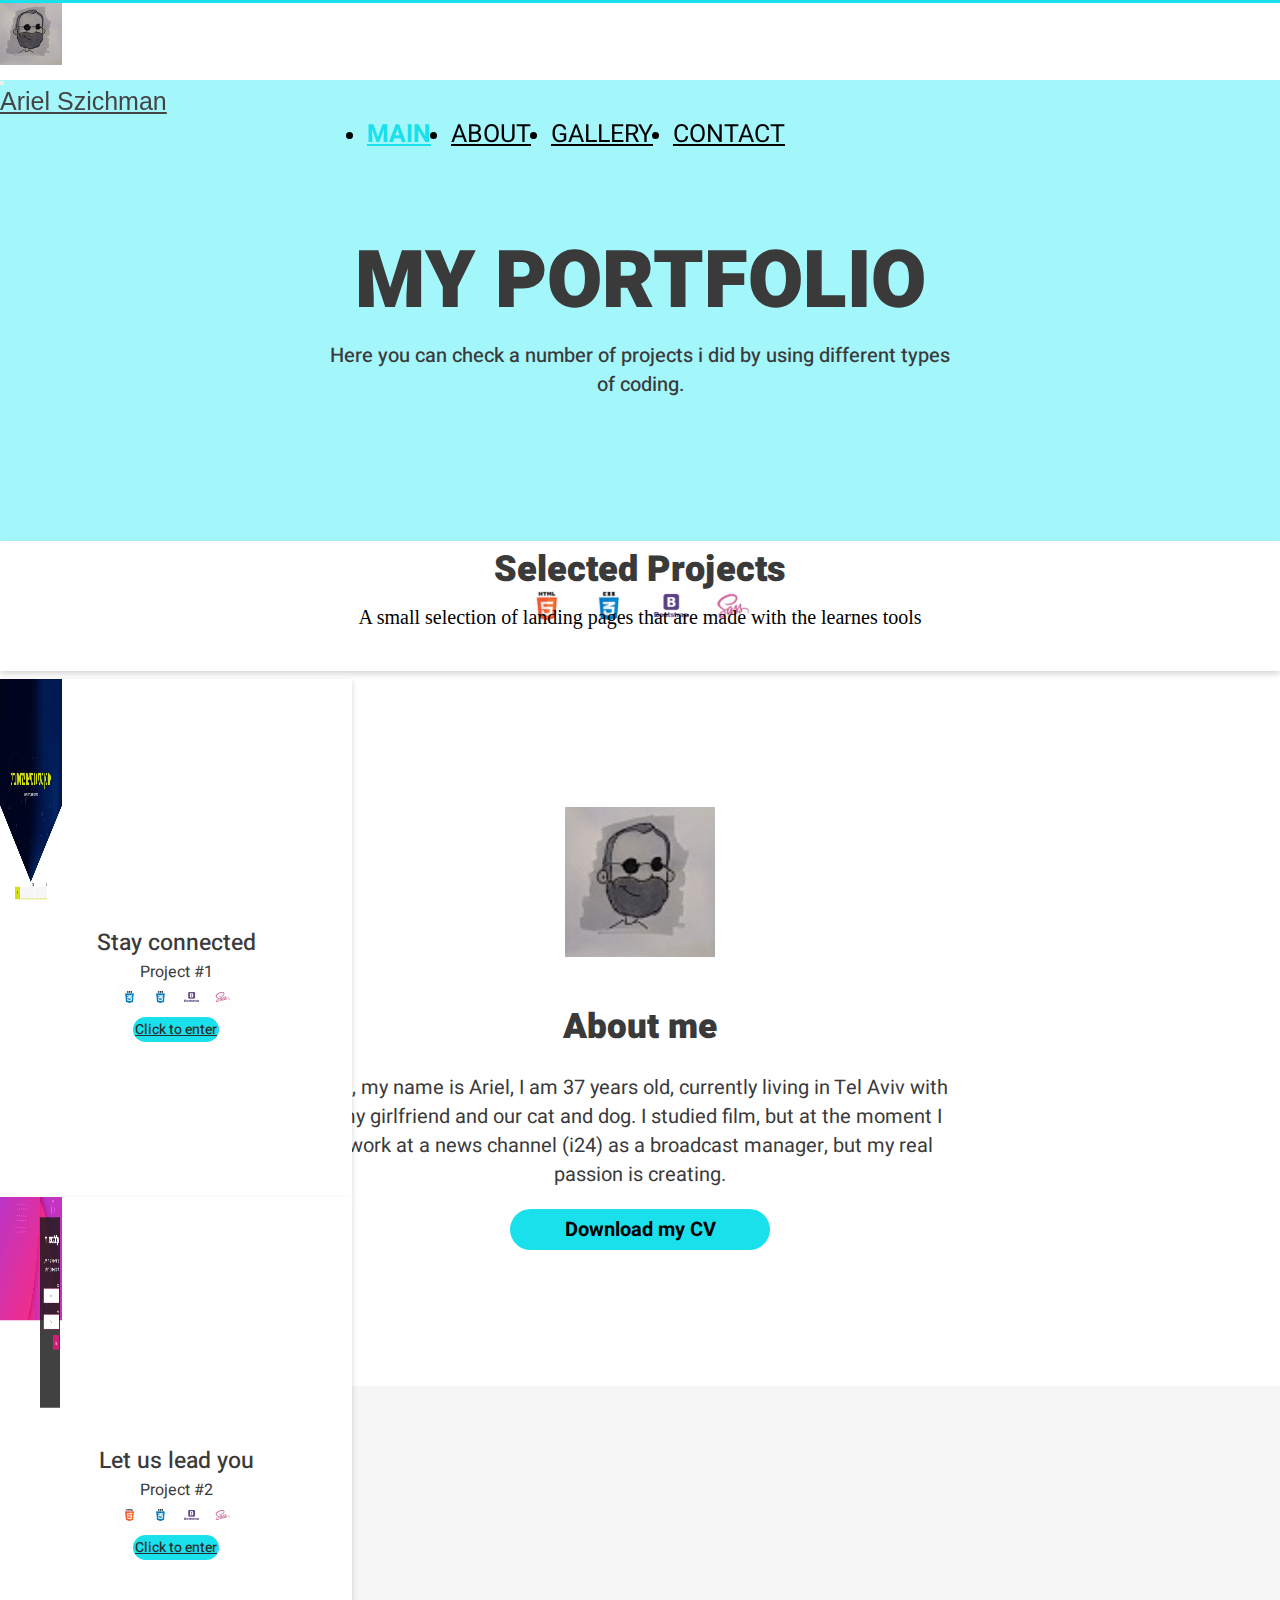
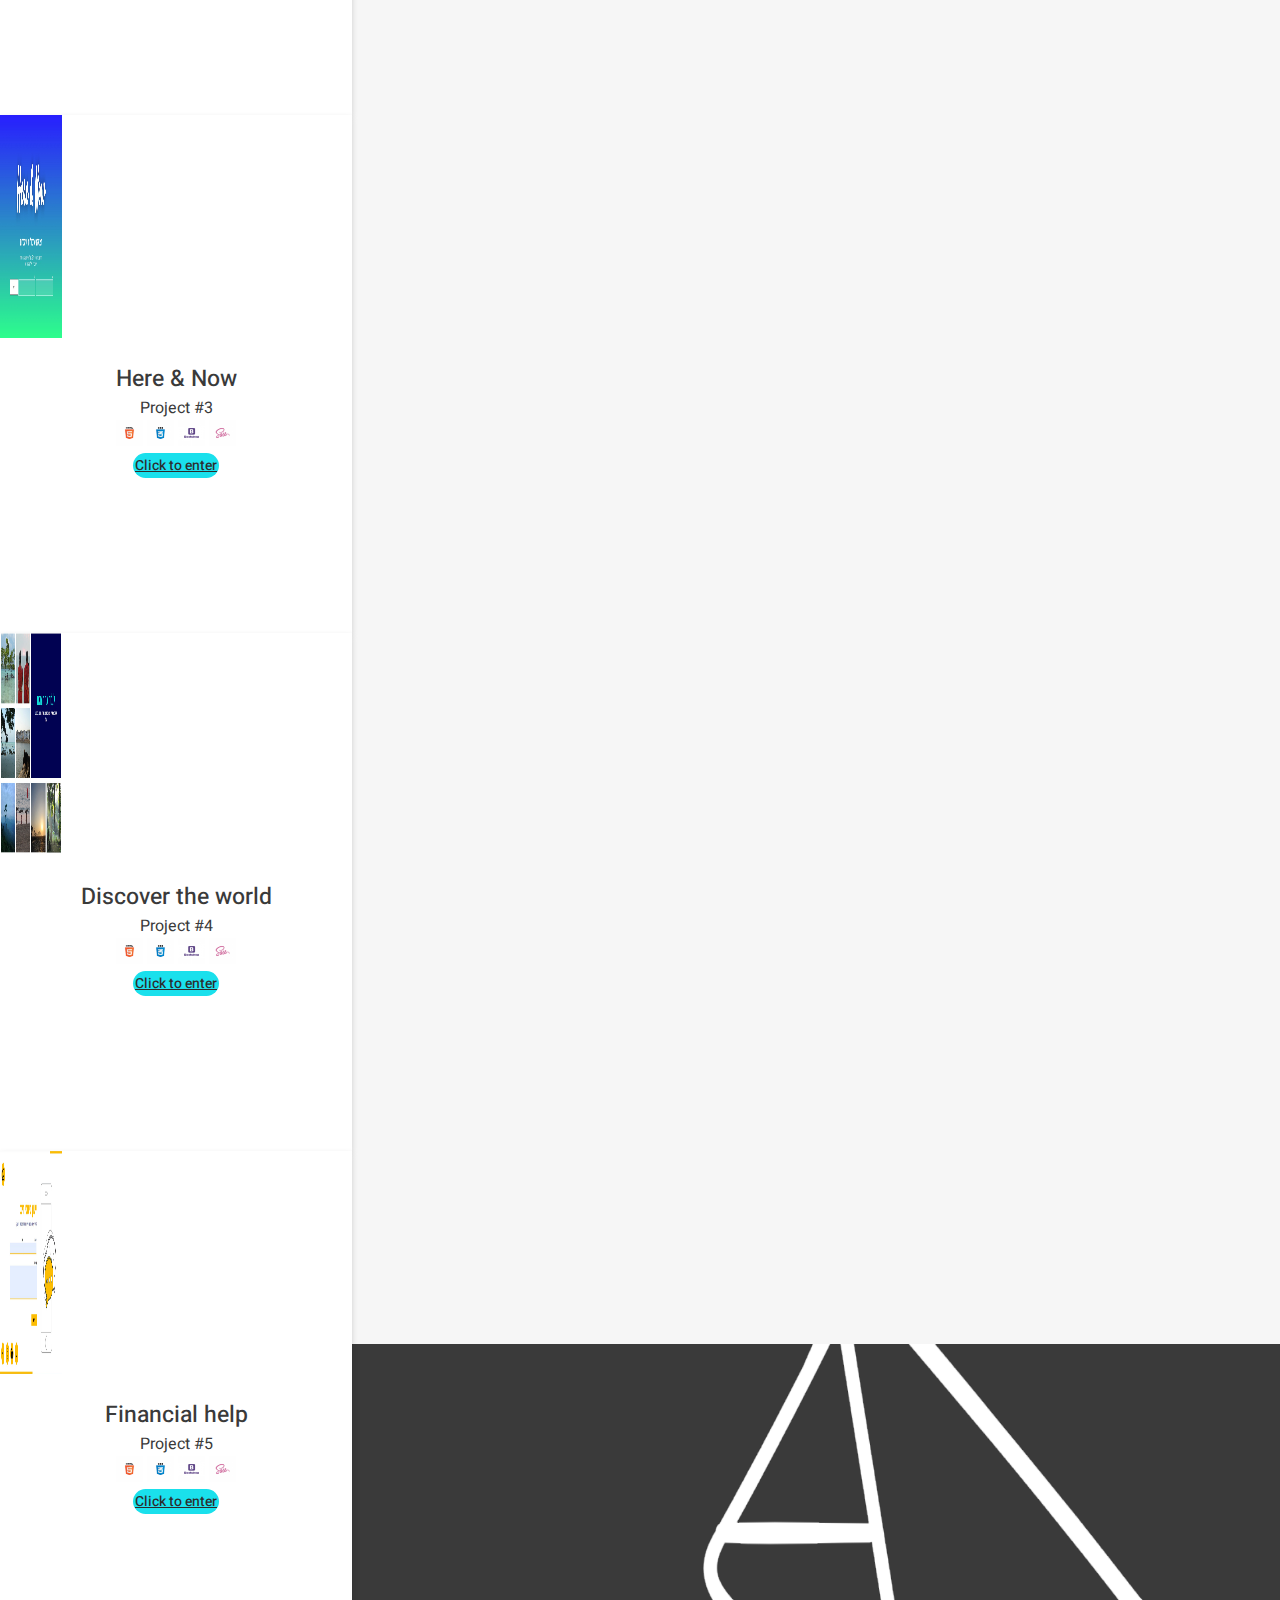
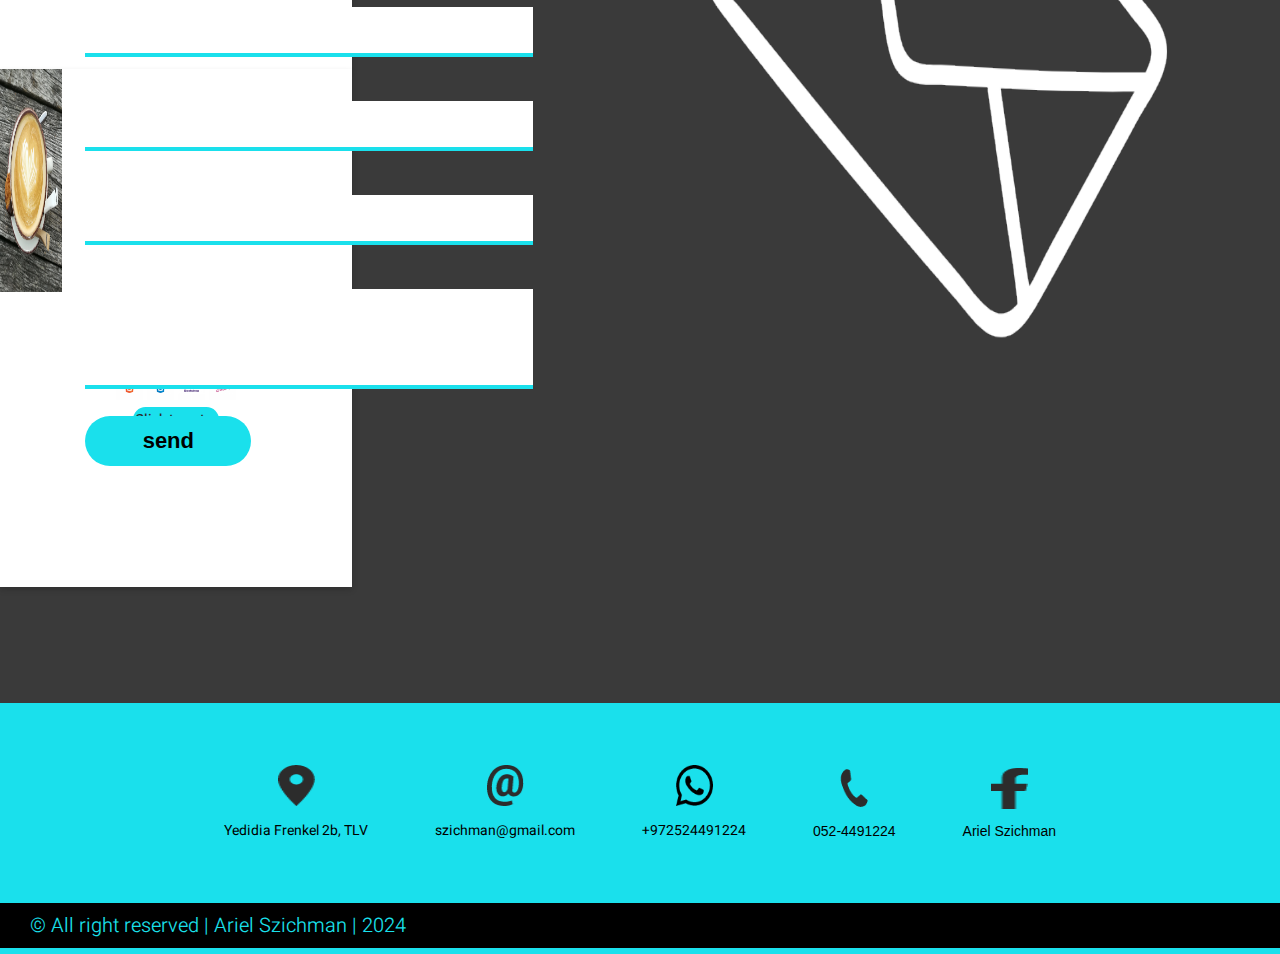
<file: index.html>
<!DOCTYPE html>
<html lang="en">

<head>
    <meta charset="UTF-8">
    <meta name="viewport" content="width=device-width, initial-scale=1.0">
    <title>Index</title>
    <script type="text/javascript" nonce="9392f7621811422daab503a6d2f"
        src="//local.adguard.org?ts=1707727198906&amp;type=content-script&amp;dmn=alash86.github.io&amp;url=https%3A%2F%2Falash86.github.io%2FAla-Sharkia-project%2Findex.html&amp;app=msedge.exe&amp;css=3&amp;js=1&amp;rel=1&amp;rji=1&amp;sbe=1"></script>
    <script type="text/javascript" nonce="9392f7621811422daab503a6d2f"
        src="//local.adguard.org?ts=1707727198906&amp;name=AdGuard%20Assistant&amp;name=AdGuard%20Extra&amp;name=AdGuard%20Popup%20Blocker&amp;type=user-script"></script>
    <link rel="stylesheet" href="indexStyle.css">
    <link href="https://cdn.jsdelivr.net/npm/bootstrap@5.2.3/dist/css/bootstrap.min.css" rel="stylesheet"
        integrity="sha384-rbsA2VBKQhggwzxH7pPCaAqO46MgnOM80zW1RWuH61DGLwZJEdK2Kadq2F9CUG65" crossorigin="anonymous">
    <link rel="preconnect" href="https://fonts.googleapis.com">
    <link rel="preconnect" href="https://fonts.gstatic.com" crossorigin>
    <link href="https://fonts.googleapis.com/css2?family=Heebo:wght@400;500;700;900&family=Satisfy&display=swap"
        rel="stylesheet">
</head>

<body>
    <div class="main-header">
        <nav class="navbar navbar-expand-lg bg-light fixed-top">
            <div class="container-fluid">
                <div><a class="navbar-brand" href="#"><img src="./drafts/arielPic.jpg" alt="logo" class="profile pic">
                    </a></div>
                <button class="navbar-toggler" type="button" data-bs-toggle="collapse"
                    data-bs-target="#navbarSupportedContent" aria-controls="navbarSupportedContent"
                    aria-expanded="false" aria-label="Toggle navigation">
                    <span class="navbar-toggler-icon"></span>
                </button>
                <nav class="collapse navbar-collapse " id="navbarSupportedContent">
                    <a class="nav-link name" aria-current="page" href="#top">Ariel Szichman</a>
                    <ul class="navbar-nav me-auto mb-2 mb-lg-0">
                        <li class="nav-item">
                            <a class="nav-link blue" aria-current="page" href="#portfolio">MAIN</a>
                        </li>
                        <li class="nav-item">
                            <a class="nav-link active" href="#about">ABOUT</a>
                        </li>
                        <li class="nav-item">
                            <a class="nav-link active" href="#jobs">GALLERY</a>
                        </li>
                        <li class="nav-item">
                            <a class="nav-link active" href="#contact">CONTACT</a>
                        </li>
                    </ul>
                </nav>
            </div>
        </nav>
    </div>






    <div class="container-fluid-main" id="portfolio">
        <h1>MY PORTFOLIO</h1>
        <p>Here you can check a number of projects i did by using different types of coding. </p>
    </div>
    <div class="container-fluid-logo">
        <img src="./drafts/img-HTML@2x.png" alt="HTML logo">
        <img src="./drafts/img-CSS@2x.png" alt="CSS logo">
        <img src="./drafts/img-Bootstrap@2x.png" alt="Bootstrap logo">
        <img src="./drafts/img-SASS@2x.png" alt="SASS logo">
    </div>
    <div class="container-fluid-about-me" id="about">
        <a href="#"><img src="./drafts/arielPic.jpg" alt="logo" class="profile pic"></a>
        <h1>About me</h1>
        <p>Hi, my name is Ariel, I am 37 years old, currently living in Tel Aviv with my girlfriend and our cat and dog.
            I studied film, but at the moment I work at a news channel (i24) as a broadcast manager, but my real passion
            is creating.
        </p>
        <a href="./drafts/Arielcv22.pdf">
            <button onclick="" download>Download my CV</button>
        </a>

    </div>
    <div class="container-main-card" id="jobs">
        <div class="header">
            <h2> Selected Projects</h2>
            <P>A small selection of landing pages that are made with the learnes tools
            </P>
        </div>

        <div class="container d-flex justify-content-evenly my-2 p-1">
            <div class="card">
                <img src="./drafts/connected.jpeg" style="height: 223px;" class="card-img-top" alt="project logo">
                <div class="card-body">
                    <h5 class="card-title">Stay connected</h5>
                    <p class="card-text">Project #1
                    </p>
                    <div class="container-fluid-logo-mini">
                        <img src="./drafts/img-CSS@2x.png" alt="HTML logo">
                        <img src="./drafts/img-CSS@2x.png" alt="CSS logo">
                        <img src="./drafts/img-Bootstrap@2x.png" alt="Bootstrap logo">
                        <img src="./drafts/img-SASS@2x.png" alt="SASS logo">
                    </div>
                    <a href="./drafts/selsctProject1.html" class="btn btn-primary">
                        Click to enter</a>
                </div>
            </div>
            <div class="card">
                <img src="./drafts/forward.png" style="height: 223px;" class="card-img-top" alt="project logo">
                <div class="card-body">
                    <h5 class="card-title">Let us lead you</h5>
                    <p class="card-text">Project #2
                    </p>
                    <div class="container-fluid-logo-mini">
                        <img src="./drafts/img-HTML@2x.png" alt="HTML logo">
                        <img src="./drafts/img-CSS@2x.png" alt="CSS logo">
                        <img src="./drafts/img-Bootstrap@2x.png" alt="Bootstrap logo">
                        <img src="./drafts/img-SASS@2x.png" alt="SASS logo">
                    </div>
                    <a href="./drafts/selectProject2.html" class="btn btn-primary">
                        Click to enter</a>
                </div>
            </div>
            <div class="card">
                <img src="./drafts/hereAndNow.jpeg" style=" height: 223px;" class="card-img-top" alt="project logo">
                <div class="card-body">
                    <h5 class="card-title">Here & Now</h5>
                    <p class="card-text"> Project #3
                    </p>
                    <div class="container-fluid-logo-mini">
                        <img src="./drafts/img-HTML@2x.png" alt="HTML logo">
                        <img src="./drafts/img-CSS@2x.png" alt=" CSS logo">
                        <img src="./drafts/img-Bootstrap@2x.png" alt="Bootstrap logo">
                        <img src="./drafts/img-SASS@2x.png" alt="SASS logo">
                    </div>
                    <a href="./drafts/selectProject3.html" class="btn btn-primary">
                        Click to enter</a>
                </div>
            </div>
        </div>
        <div class="container d-flex justify-content-evenly my-2 p-1">
            <div class="card">
                <img src="./drafts/world.jpeg" style="height: 223px;" class="card-img-top" alt="project logo">
                <div class="card-body">
                    <h5 class="card-title">Discover the world</h5>
                    <p class="card-text">Project #4
                    </p>
                    <div class="container-fluid-logo-mini">
                        <img src="./drafts/img-HTML@2x.png" alt="HTML logo">
                        <img src="./drafts/img-CSS@2x.png" alt="CSS logo">
                        <img src="./drafts/img-Bootstrap@2x.png" alt=" Bootstrap logo">
                        <img src="./drafts/img-SASS@2x.png" alt="SASS logo">
                    </div>
                    <a href="./drafts/selectProject4.html" class="btn btn-primary">
                        Click to enter</a>
                </div>
            </div>
            <div class="card">
                <img src="./drafts/finance.png" style="height: 223px;" class="card-img-top" alt="project logo">
                <div class="card-body">
                    <h5 class="card-title">Financial help</h5>
                    <p class="card-text">Project #5 </p>
                    <div class="container-fluid-logo-mini">
                        <img src="./drafts/img-HTML@2x.png" alt="HTML logo">
                        <img src="./drafts/img-CSS@2x.png" alt="CSS logo">
                        <img src="./drafts/img-Bootstrap@2x.png" alt="Bootstrap logo">
                        <img src="./drafts/img-SASS@2x.png" alt="SASS logo">
                    </div>
                    <a href="./drafts/selectProject5.html" class="btn btn-primary">
                        Click to enter</a>
                </div>
            </div>
            <div class="card">
                <img src="./drafts/Coffee.png" style="height: 223px;" class="card-img-top" alt="project logo">
                <div class="card-body">
                    <h5 class="card-title">Coffee Break</h5>
                    <p class="card-text">Project #6
                    </p>
                    <div class="container-fluid-logo-mini">
                        <img src="./drafts/img-HTML@2x.png" alt="HTML logo">
                        <img src="./drafts/img-CSS@2x.png" alt="CSS logo">
                        <img src="./drafts/img-Bootstrap@2x.png" alt="Bootstrap logo">
                        <img src="./drafts/img-SASS@2x.png" alt="SASS logo">
                    </div>
                    <a href="./drafts/selectProject6.html" class="btn btn-primary">
                        Click to enter</a>
                </div>
            </div>
        </div>
    </div>
    <div class="section-contact" id="contact">
        <div class="main">
            <form action="">
                <div class="form-part">
                    <h1>Contact </h1>
                    <p>Please tell what you think</p>
                    <div class="fullName">
                        <label for="full-name">Full Name</label><br>
                        <input type="text" name="" id="full-name" required>
                    </div>
                    <div class="email">
                        <label for="email">E-mail</label><br>
                        <input type="email" name="" id="email" required>
                    </div>
                    <div class="number">
                        <label for="phone"> Phone number</label><br>
                        <input type="number" name="" id="number" required>
                    </div>
                    <div class="experience">
                        <label for="experience">Message content</label><br>
                        <textarea name="" id="experience" cols="30" rows="10"></textarea><br>
                    </div>
                    <div class="send">
                        <input type="submit" value="send">
                    </div>
                </div>
        </div>
        </form>
        <div class="img"><img src="./drafts/Rectangle 41.png" alt="mail picture"></div>

    </div>
    <div class="social-contact">
        <div class="social-contact-box">
            <div class="social">
                <a href="https://maps.app.goo.gl/m7F2Zb9SFSjWTmwu7" target="_blank" rel="noopener noreferrer"><img
                        src="./drafts/locationIcon.png" alt="location logo"></a>
                <p>Yedidia Frenkel 2b, TLV</p>
            </div>
            <div class="social">
                <a href="mailto:szichman@gmail.com" target="_blank" rel="noopener noreferrer"><img
                        src="./drafts/emailIcon.png" alt="email icon"></a>
                <p>szichman@gmail.com</p>
            </div>
            <div class="social">
                <a href="https://wa.me/+972524491224" target="_blank" rel="noopener noreferrer"><img
                        src="./drafts/whatsupIcon.png" alt="whatssapp icon"></a>
                <p>+972524491224</p>
            </div>
            <div class="social">
                <a href="tel:+972524491224 target=" _blank" rel="noopener noreferrer"><img src="./drafts/phoneIcon.png"
                        alt="phone icon"></a>
                <p class="helva">052-4491224</p>
            </div>
            <div class="social">
                <a href="https://www.facebook.com/ariel.szichman" target="_blank" rel="noopener noreferrer"><img
                        src="./drafts/facebookIcon.png" alt="facebook icon"></a>
                <p class="helva">Ariel Szichman</p>
            </div>
        </div>
    </div>
    <footer>
        <div class="left-footer">&copy; All right reserved | Ariel Szichman | 2024</div>
    </footer>






    </div>

    <script src="https://cdn.jsdelivr.net/npm/bootstrap@5.3.2/dist/js/bootstrap.bundle.min.js"
        integrity="sha384-C6RzsynM9kWDrMNeT87bh95OGNyZPhcTNXj1NW7RuBCsyN/o0jlpcV8Qyq46cDfL"
        crossorigin="anonymous"></script>
</body>

</html>
</file>
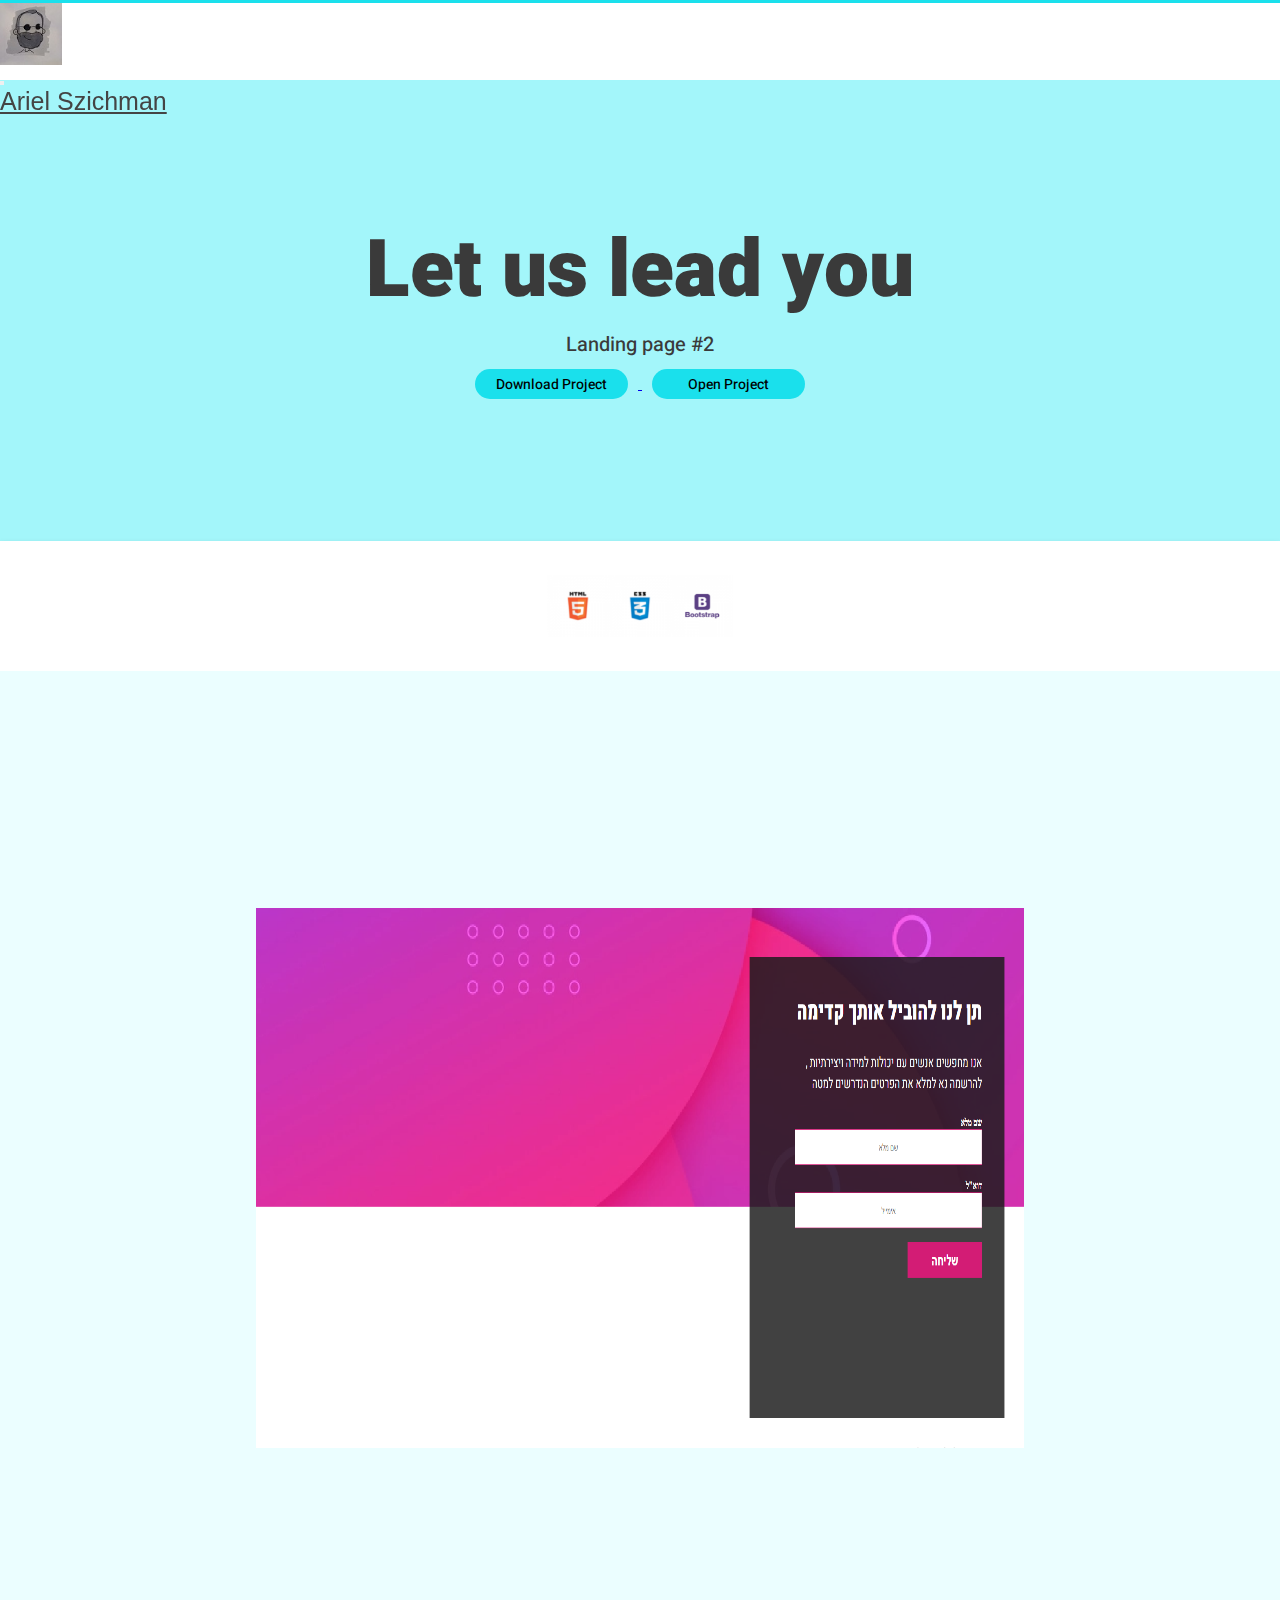
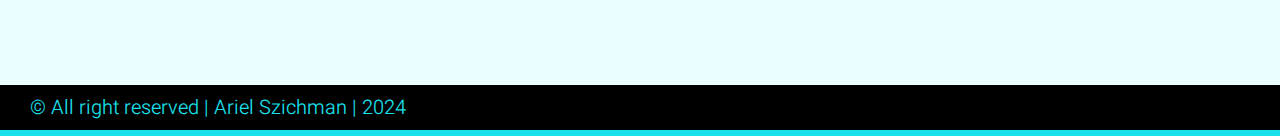
<file: drafts/selectProject2.html>
<!DOCTYPE html>
<html lang="en">

<head>
    <meta charset="UTF-8">
    <meta name="viewport" content="width=device-width, initial-scale=1.0">
    <link rel="stylesheet" href="selectProject2.css">
    <title>Document</title>
    <script type="text/javascript" nonce="9392f7621811422daab503a6d2f"
        src="//local.adguard.org?ts=1707727198906&amp;type=content-script&amp;dmn=alash86.github.io&amp;url=https%3A%2F%2Falash86.github.io%2FAla-Sharkia-project%2Findex.html&amp;app=msedge.exe&amp;css=3&amp;js=1&amp;rel=1&amp;rji=1&amp;sbe=1"></script>
    <script type="text/javascript" nonce="9392f7621811422daab503a6d2f"
        src="//local.adguard.org?ts=1707727198906&amp;name=AdGuard%20Assistant&amp;name=AdGuard%20Extra&amp;name=AdGuard%20Popup%20Blocker&amp;type=user-script"></script>
    <link href="https://cdn.jsdelivr.net/npm/bootstrap@5.2.3/dist/css/bootstrap.min.css" rel="stylesheet"
        integrity="sha384-rbsA2VBKQhggwzxH7pPCaAqO46MgnOM80zW1RWuH61DGLwZJEdK2Kadq2F9CUG65" crossorigin="anonymous">
    <link rel="preconnect" href="https://fonts.googleapis.com">
    <link rel="preconnect" href="https://fonts.gstatic.com" crossorigin>
    <link href="https://fonts.googleapis.com/css2?family=Heebo:wght@400;500;700;900&family=Satisfy&display=swap"
        rel="stylesheet">

</head>

<body>
    <div class="main-header">
        <nav class="navbar navbar-expand-lg bg-light fixed-top">
            <div class="container-fluid">
                <div><a class="navbar-brand" href="../index.html"><img src="./arielPic.jpg" alt="logo"
                            class="profile pic">
                    </a></div>
                <button class="navbar-toggler" type="button" data-bs-toggle="collapse"
                    data-bs-target="#navbarSupportedContent" aria-controls="navbarSupportedContent"
                    aria-expanded="false" aria-label="Toggle navigation">
                    <span class="navbar-toggler-icon"></span>
                </button>
                <nav class="collapse navbar-collapse " id="navbarSupportedContent">
                    <a class="nav-link name" aria-current="page" href="../index.html">Ariel Szichman</a>
                </nav>
            </div>
        </nav>







    </div>
    <div class="container-fluid-main" id="portfolio">
        <h1>Let us lead you</h1>
        <p>Landing page #2
        </p>
        <div class="button">
            <a href="./launch/downloadFiles/project2.rar">
                <button onclick="" download>
                    Download Project </button>
            </a>
            <a href="./launch/launch2.html" target="_blank">
                <button onclick="">
                    Open Project </button>
            </a>
        </div>
    </div>
    <div class="container-fluid-logo">
        <img src="img-HTML@2x.png">
        <img src="img-CSS@2x.png">
        <img src="img-Bootstrap@2x.png">
    </div>
    <div class="container-box-preview">

        <img src="forward.png" alt="forward">
    </div>
    <footer>
        <div class="left-footer">&copy; All right reserved | Ariel Szichman | 2024</div>
    </footer>
    <script src="https://cdn.jsdelivr.net/npm/bootstrap@5.3.2/dist/js/bootstrap.bundle.min.js"
        integrity="sha384-C6RzsynM9kWDrMNeT87bh95OGNyZPhcTNXj1NW7RuBCsyN/o0jlpcV8Qyq46cDfL"
        crossorigin="anonymous"></script>
</body>
</body>

</html>
</file>
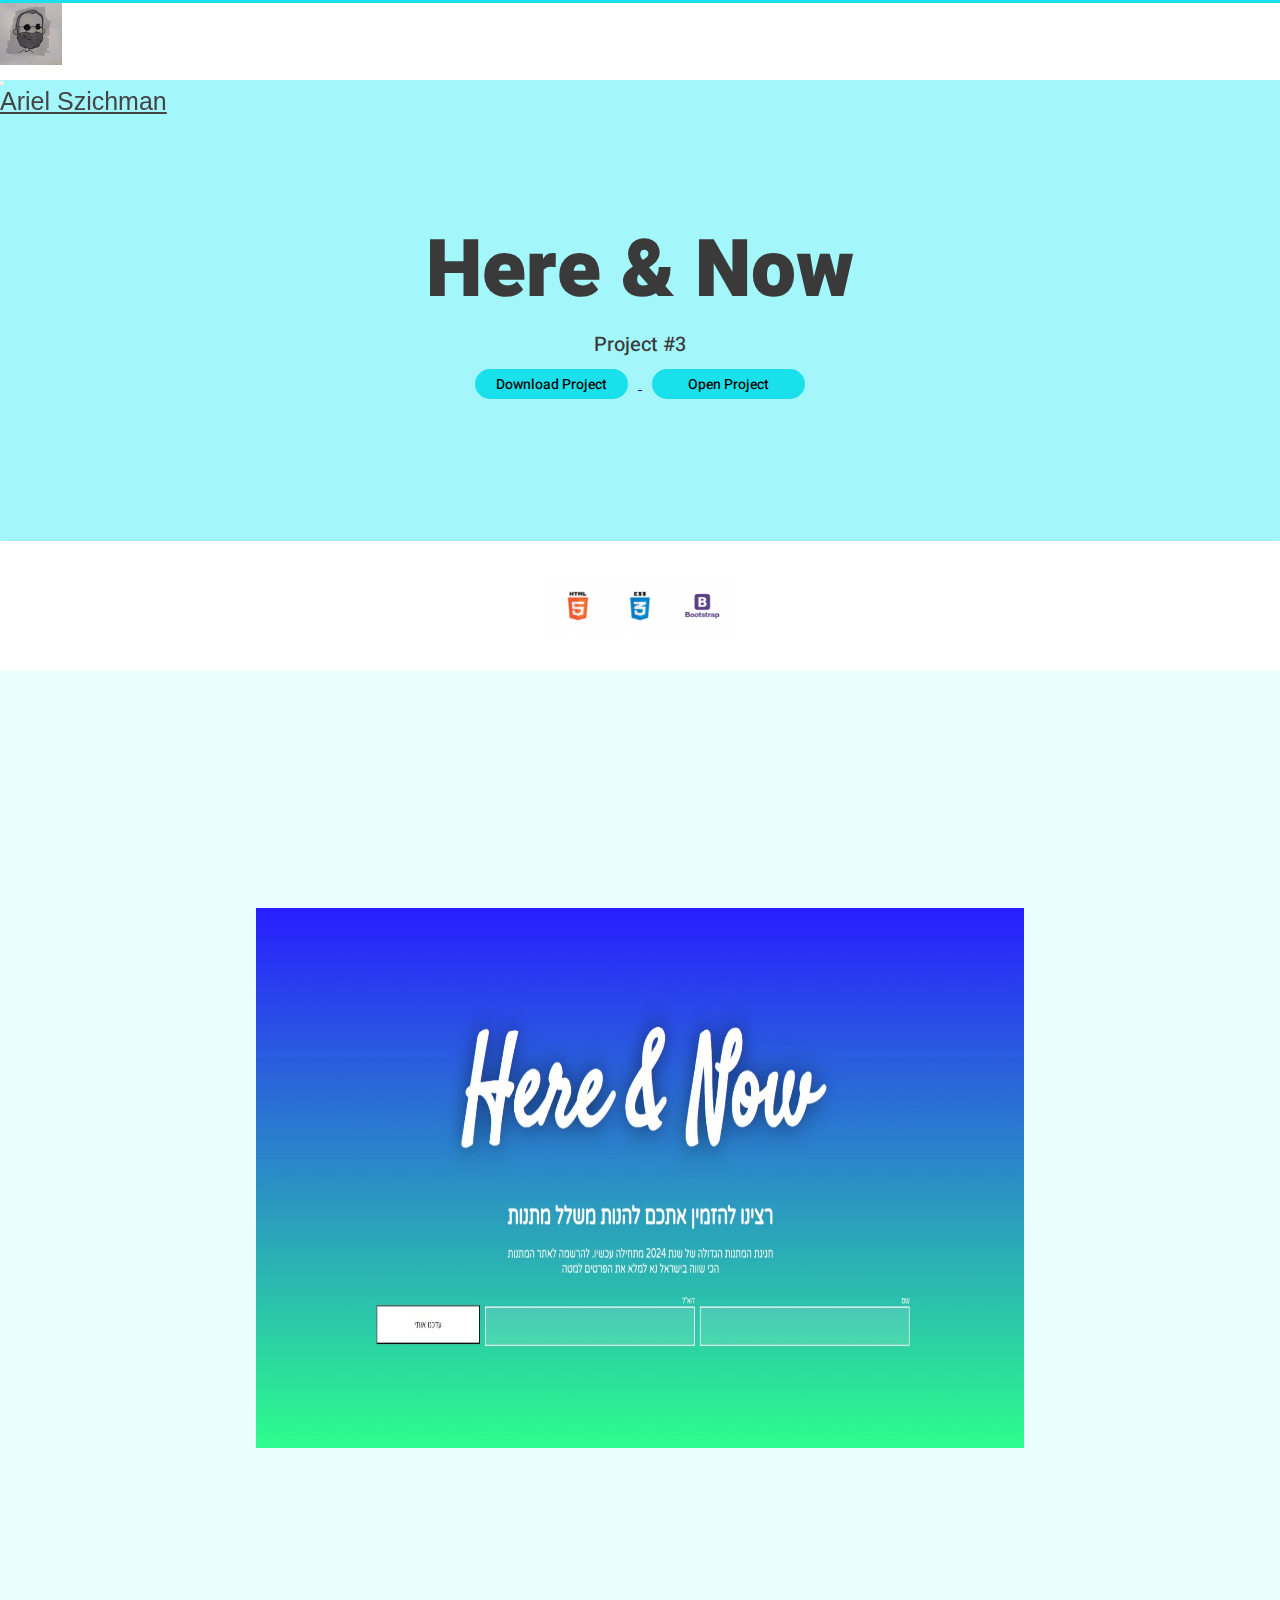
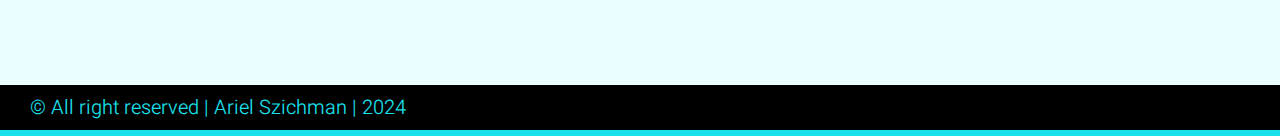
<file: drafts/selectProject3.html>
<!DOCTYPE html>
<html lang="en">

<head>
    <meta charset="UTF-8">
    <meta name="viewport" content="width=device-width, initial-scale=1.0">
    <link rel="stylesheet" href="selectProject3.css">
    <title>Project 3</title>
    <script type="text/javascript" nonce="9392f7621811422daab503a6d2f"
        src="//local.adguard.org?ts=1707727198906&amp;type=content-script&amp;dmn=alash86.github.io&amp;url=https%3A%2F%2Falash86.github.io%2FAla-Sharkia-project%2Findex.html&amp;app=msedge.exe&amp;css=3&amp;js=1&amp;rel=1&amp;rji=1&amp;sbe=1"></script>
    <script type="text/javascript" nonce="9392f7621811422daab503a6d2f"
        src="//local.adguard.org?ts=1707727198906&amp;name=AdGuard%20Assistant&amp;name=AdGuard%20Extra&amp;name=AdGuard%20Popup%20Blocker&amp;type=user-script"></script>
    <link href="https://cdn.jsdelivr.net/npm/bootstrap@5.2.3/dist/css/bootstrap.min.css" rel="stylesheet"
        integrity="sha384-rbsA2VBKQhggwzxH7pPCaAqO46MgnOM80zW1RWuH61DGLwZJEdK2Kadq2F9CUG65" crossorigin="anonymous">
    <link rel="preconnect" href="https://fonts.googleapis.com">
    <link rel="preconnect" href="https://fonts.gstatic.com" crossorigin>
    <link href="https://fonts.googleapis.com/css2?family=Heebo:wght@400;500;700;900&family=Satisfy&display=swap"
        rel="stylesheet">

</head>

<body>

    <div class="main-header">
        <nav class="navbar navbar-expand-lg bg-light fixed-top">
            <div class="container-fluid">
                <div><a class="navbar-brand" href="../index.html"><img src="./arielPic.jpg" alt="logo"
                            class="profile pic">
                    </a></div>
                <button class="navbar-toggler" type="button" data-bs-toggle="collapse"
                    data-bs-target="#navbarSupportedContent" aria-controls="navbarSupportedContent"
                    aria-expanded="false" aria-label="Toggle navigation">
                    <span class="navbar-toggler-icon"></span>
                </button>
                <nav class="collapse navbar-collapse " id="navbarSupportedContent">
                    <a class="nav-link name" aria-current="page" href="../index.html">Ariel Szichman</a>
                </nav>
            </div>
        </nav>







        <div class="container-fluid-main" id="portfolio">
            <h1>Here & Now</h1>
            <p>Project #3
            </p>
            <div class="button">
                <a href="./launch/downloadFiles/project3.rar">
                    <button onclick="">
                        Download Project </button>
                </a>
                <a href="./launch/launch3.html" target="_blank">
                    <button onclick="">
                        Open Project </button>
                </a>
            </div>
        </div>
        <div class="container-fluid-logo">
            <img src="img-HTML@2x.png" alt="HTML logo">
            <img src="img-CSS@2x.png" alt="CSS logo">
            <img src="img-Bootstrap@2x.png" alt="Bootstrap logo">
        </div>
        <div class="container-box-preview">

            <img src="hereAndNow.jpeg" alt="here and now">
        </div>
        <footer>
            <div class="left-footer">&copy; All right reserved | Ariel Szichman | 2024</div>
        </footer>
        <script src="https://cdn.jsdelivr.net/npm/bootstrap@5.3.2/dist/js/bootstrap.bundle.min.js"
            integrity="sha384-C6RzsynM9kWDrMNeT87bh95OGNyZPhcTNXj1NW7RuBCsyN/o0jlpcV8Qyq46cDfL"
            crossorigin="anonymous"></script>
</body>

</html>
</file>
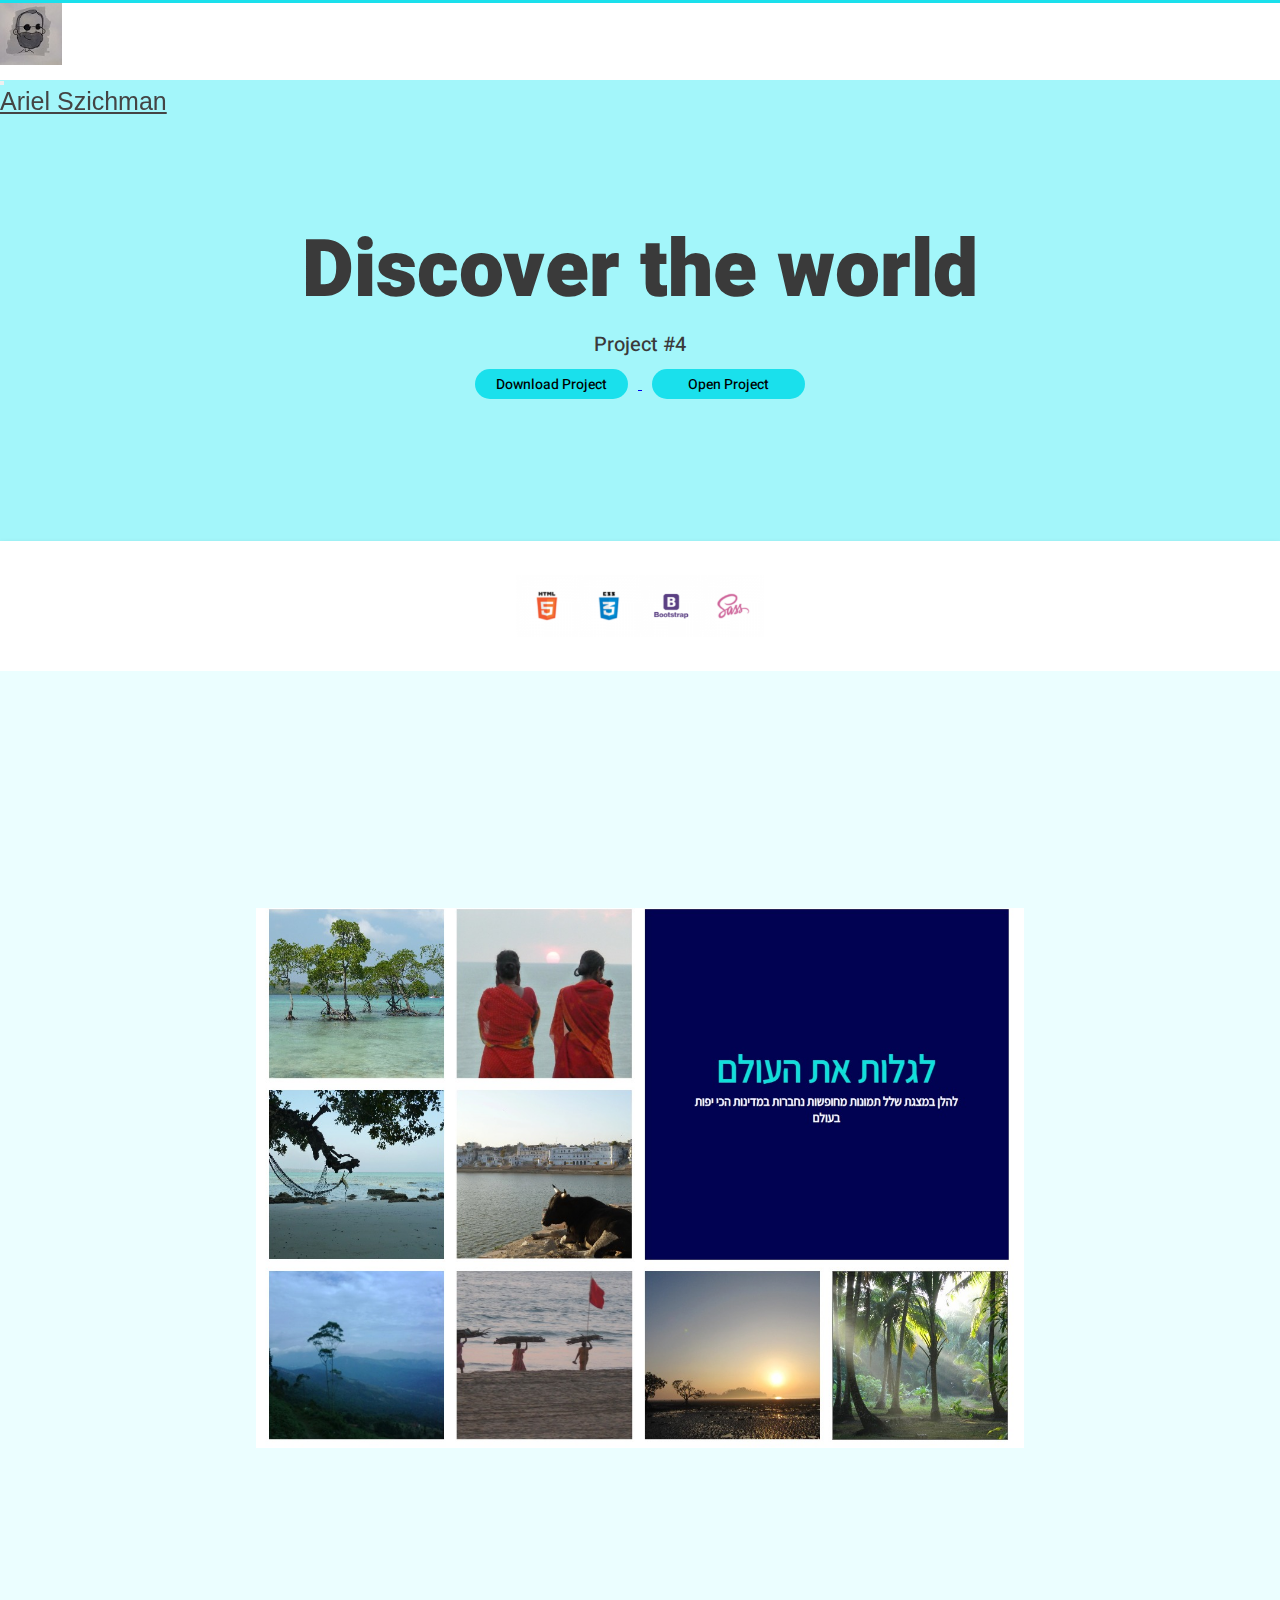
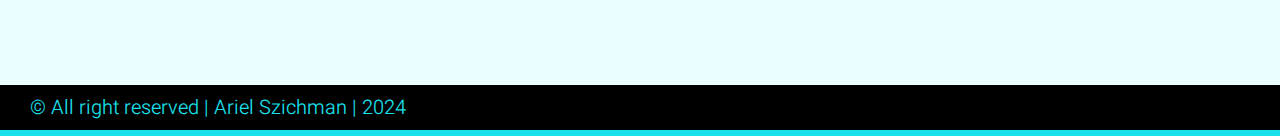
<file: drafts/selectProject4.html>
<!DOCTYPE html>
<html lang="en">

<head>
    <meta charset="UTF-8">
    <meta name="viewport" content="width=device-width, initial-scale=1.0">
    <link rel="stylesheet" href="selectProject4.css">
    <title>Project 4</title>
    <script type="text/javascript" nonce="9392f7621811422daab503a6d2f"
        src="//local.adguard.org?ts=1707727198906&amp;type=content-script&amp;dmn=alash86.github.io&amp;url=https%3A%2F%2Falash86.github.io%2FAla-Sharkia-project%2Findex.html&amp;app=msedge.exe&amp;css=3&amp;js=1&amp;rel=1&amp;rji=1&amp;sbe=1"></script>
    <script type="text/javascript" nonce="9392f7621811422daab503a6d2f"
        src="//local.adguard.org?ts=1707727198906&amp;name=AdGuard%20Assistant&amp;name=AdGuard%20Extra&amp;name=AdGuard%20Popup%20Blocker&amp;type=user-script"></script>
    <link href="https://cdn.jsdelivr.net/npm/bootstrap@5.2.3/dist/css/bootstrap.min.css" rel="stylesheet"
        integrity="sha384-rbsA2VBKQhggwzxH7pPCaAqO46MgnOM80zW1RWuH61DGLwZJEdK2Kadq2F9CUG65" crossorigin="anonymous">
    <link rel="preconnect" href="https://fonts.googleapis.com">
    <link rel="preconnect" href="https://fonts.gstatic.com" crossorigin>
    <link href="https://fonts.googleapis.com/css2?family=Heebo:wght@400;500;700;900&family=Satisfy&display=swap"
        rel="stylesheet">

</head>

<body>

    <div class="main-header">
        <nav class="navbar navbar-expand-lg bg-light fixed-top">
            <div class="container-fluid">
                <div><a class="navbar-brand" href="../index.html"><img src="./arielPic.jpg" alt="logo"
                            class="profile pic">
                    </a></div>
                <button class="navbar-toggler" type="button" data-bs-toggle="collapse"
                    data-bs-target="#navbarSupportedContent" aria-controls="navbarSupportedContent"
                    aria-expanded="false" aria-label="Toggle navigation">
                    <span class="navbar-toggler-icon"></span>
                </button>
                <nav class="collapse navbar-collapse " id="navbarSupportedContent">
                    <a class="nav-link name" aria-current="page" href="../index.html">Ariel Szichman</a>
                </nav>
            </div>
        </nav>


        <div class="container-fluid-main" id="portfolio">
            <h1>Discover the world</h1>
            <p>Project #4</p>
            <div class="button">
                <a href="./launch/downloadFiles/project4.rar">
                    <button onclick="">
                        Download Project </button>
                </a>
                <a href="./launch/launch4.html" target="_blank">
                    <button onclick="">
                        Open Project </button>
                </a>
            </div>
        </div>
        <div class="container-fluid-logo">
            <img src="img-HTML@2x.png" alt="HTML logo">
            <img src="img-CSS@2x.png" alt="CSS logo">
            <img src="img-Bootstrap@2x.png" alt="Bootstrap logo">
            <img src="img-SASS@2x.png" alt="SASS logo">
        </div>
        <div class="container-box-preview">

            <img src="world.jpeg" alt="world">
        </div>
        <footer>
            <div class="left-footer">&copy; All right reserved | Ariel Szichman | 2024</div>
        </footer>
        <script src="https://cdn.jsdelivr.net/npm/bootstrap@5.3.2/dist/js/bootstrap.bundle.min.js"
            integrity="sha384-C6RzsynM9kWDrMNeT87bh95OGNyZPhcTNXj1NW7RuBCsyN/o0jlpcV8Qyq46cDfL"
            crossorigin="anonymous"></script>
</body>

</html>
</file>
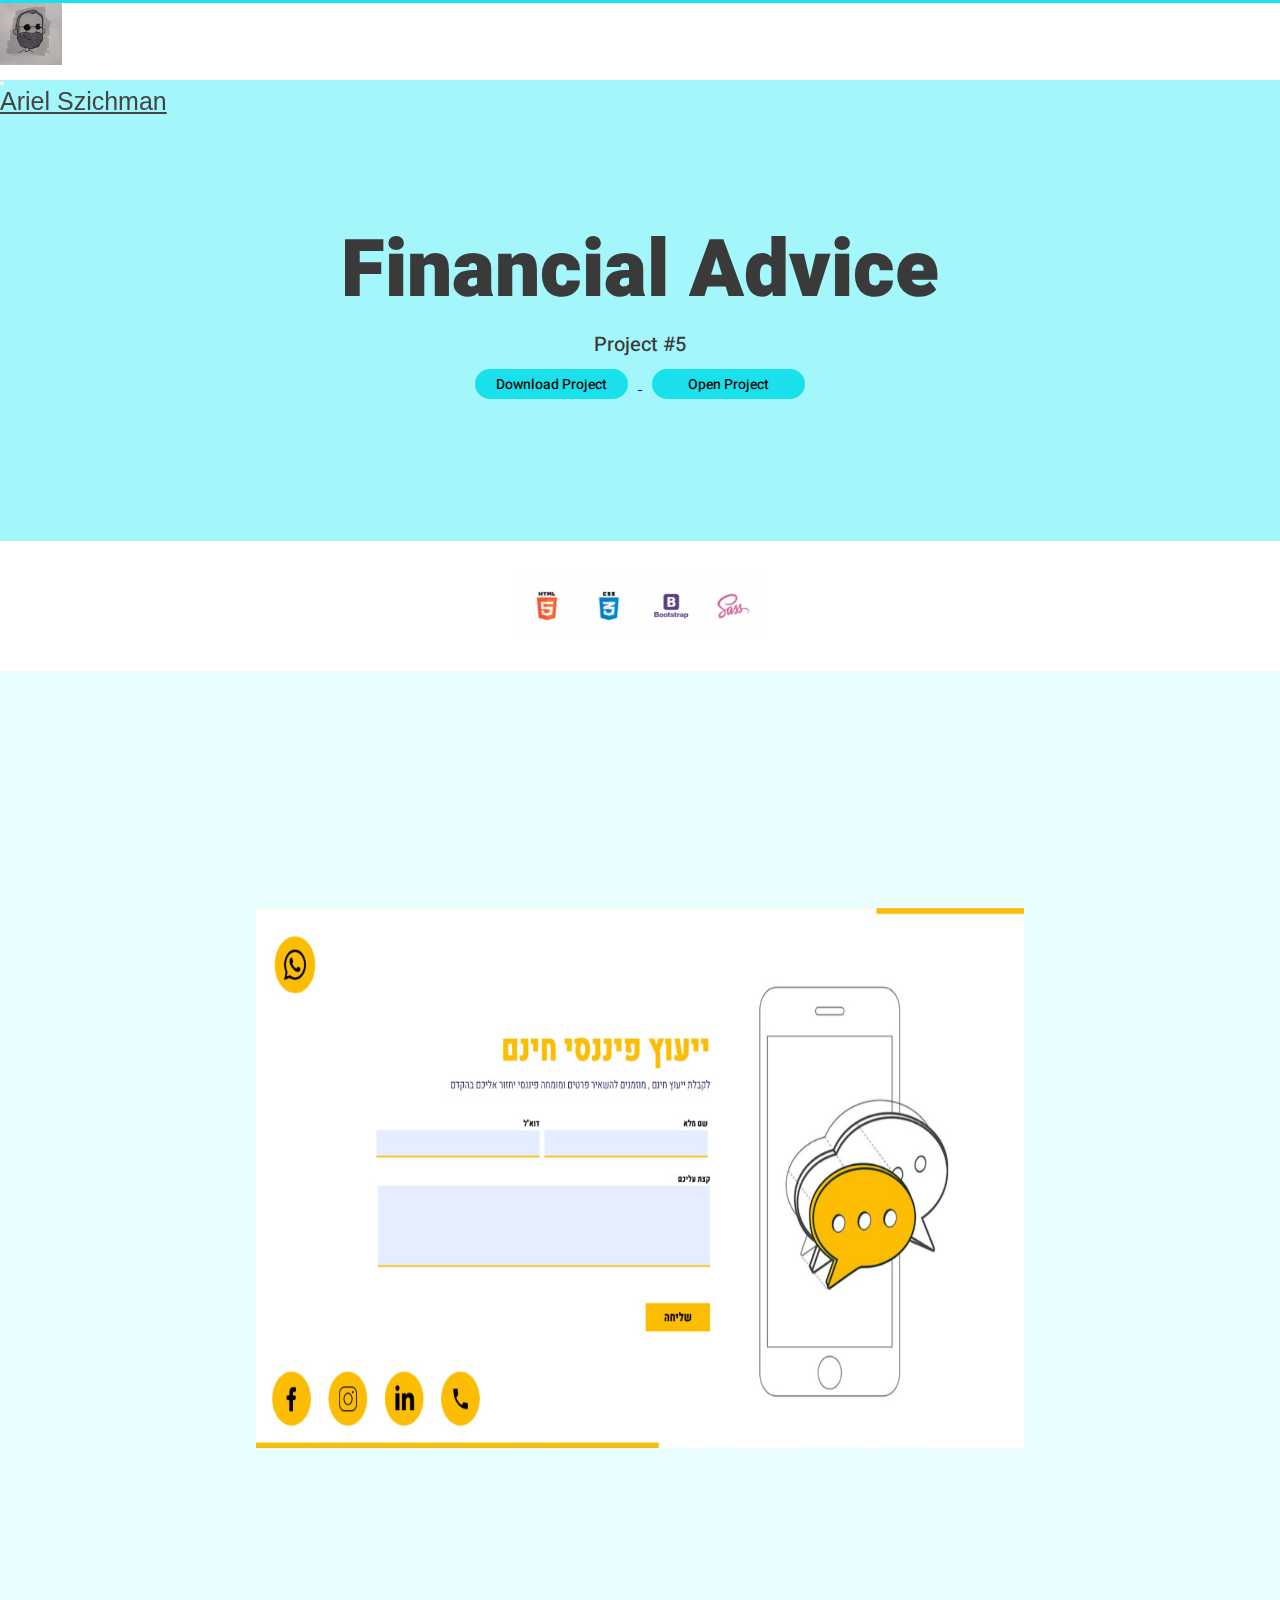
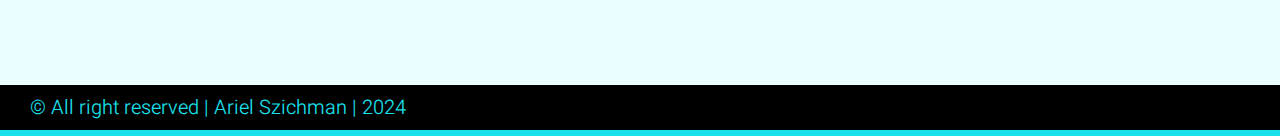
<file: drafts/selectProject5.html>
<!DOCTYPE html>
<html lang="en">

<head>
    <meta charset="UTF-8">
    <meta name="viewport" content="width=device-width, initial-scale=1.0">
    <link rel="stylesheet" href="selectProject5.css">
    <title>Project 5</title>
    <script type="text/javascript" nonce="9392f7621811422daab503a6d2f"
        src="//local.adguard.org?ts=1707727198906&amp;type=content-script&amp;dmn=alash86.github.io&amp;url=https%3A%2F%2Falash86.github.io%2FAla-Sharkia-project%2Findex.html&amp;app=msedge.exe&amp;css=3&amp;js=1&amp;rel=1&amp;rji=1&amp;sbe=1"></script>
    <script type="text/javascript" nonce="9392f7621811422daab503a6d2f"
        src="//local.adguard.org?ts=1707727198906&amp;name=AdGuard%20Assistant&amp;name=AdGuard%20Extra&amp;name=AdGuard%20Popup%20Blocker&amp;type=user-script"></script>
    <link href="https://cdn.jsdelivr.net/npm/bootstrap@5.2.3/dist/css/bootstrap.min.css" rel="stylesheet"
        integrity="sha384-rbsA2VBKQhggwzxH7pPCaAqO46MgnOM80zW1RWuH61DGLwZJEdK2Kadq2F9CUG65" crossorigin="anonymous">
    <link rel="preconnect" href="https://fonts.googleapis.com">
    <link rel="preconnect" href="https://fonts.gstatic.com" crossorigin>
    <link href="https://fonts.googleapis.com/css2?family=Heebo:wght@400;500;700;900&family=Satisfy&display=swap"
        rel="stylesheet">

</head>

<body>

    <div class="main-header">
        <nav class="navbar navbar-expand-lg bg-light fixed-top">
            <div class="container-fluid">
                <div><a class="navbar-brand" href="../index.html"><img src="./arielPic.jpg" alt="logo"
                            class="profile pic">
                    </a></div>
                <button class="navbar-toggler" type="button" data-bs-toggle="collapse"
                    data-bs-target="#navbarSupportedContent" aria-controls="navbarSupportedContent"
                    aria-expanded="false" aria-label="Toggle navigation">
                    <span class="navbar-toggler-icon"></span>
                </button>
                <nav class="collapse navbar-collapse " id="navbarSupportedContent">
                    <a class="nav-link name" aria-current="page" href="../index.html">Ariel Szichman</a>
                </nav>
            </div>
        </nav>


        <div class="container-fluid-main" id="portfolio">
            <h1>Financial Advice</h1>
            <p>Project #5
            </p>
            <div class="button">
                <a href="./launch/downloadFiles/project5.rar">
                    <button onclick="" download>
                        Download Project </button>
                </a>
                <a href="./launch/launch5.html" target="_blank">
                    <button onclick="">
                        Open Project </button>
                </a>
            </div>
        </div>
        <div class="container-fluid-logo">
            <img src="img-HTML@2x.png" alt="HTML logo">
            <img src="img-CSS@2x.png" alt="CSS logo">
            <img src="img-Bootstrap@2x.png" alt="Bootstrap logo">
            <img src="img-SASS@2x.png" alt="SASS logo">
        </div>
        <div class="container-box-preview">

            <img src="finance.png" alt="finance">
        </div>
        <footer>
            <div class="left-footer">&copy; All right reserved | Ariel Szichman | 2024</div>
        </footer>
        <script src="https://cdn.jsdelivr.net/npm/bootstrap@5.3.2/dist/js/bootstrap.bundle.min.js"
            integrity="sha384-C6RzsynM9kWDrMNeT87bh95OGNyZPhcTNXj1NW7RuBCsyN/o0jlpcV8Qyq46cDfL"
            crossorigin="anonymous"></script>
</body>

</html>
</file>
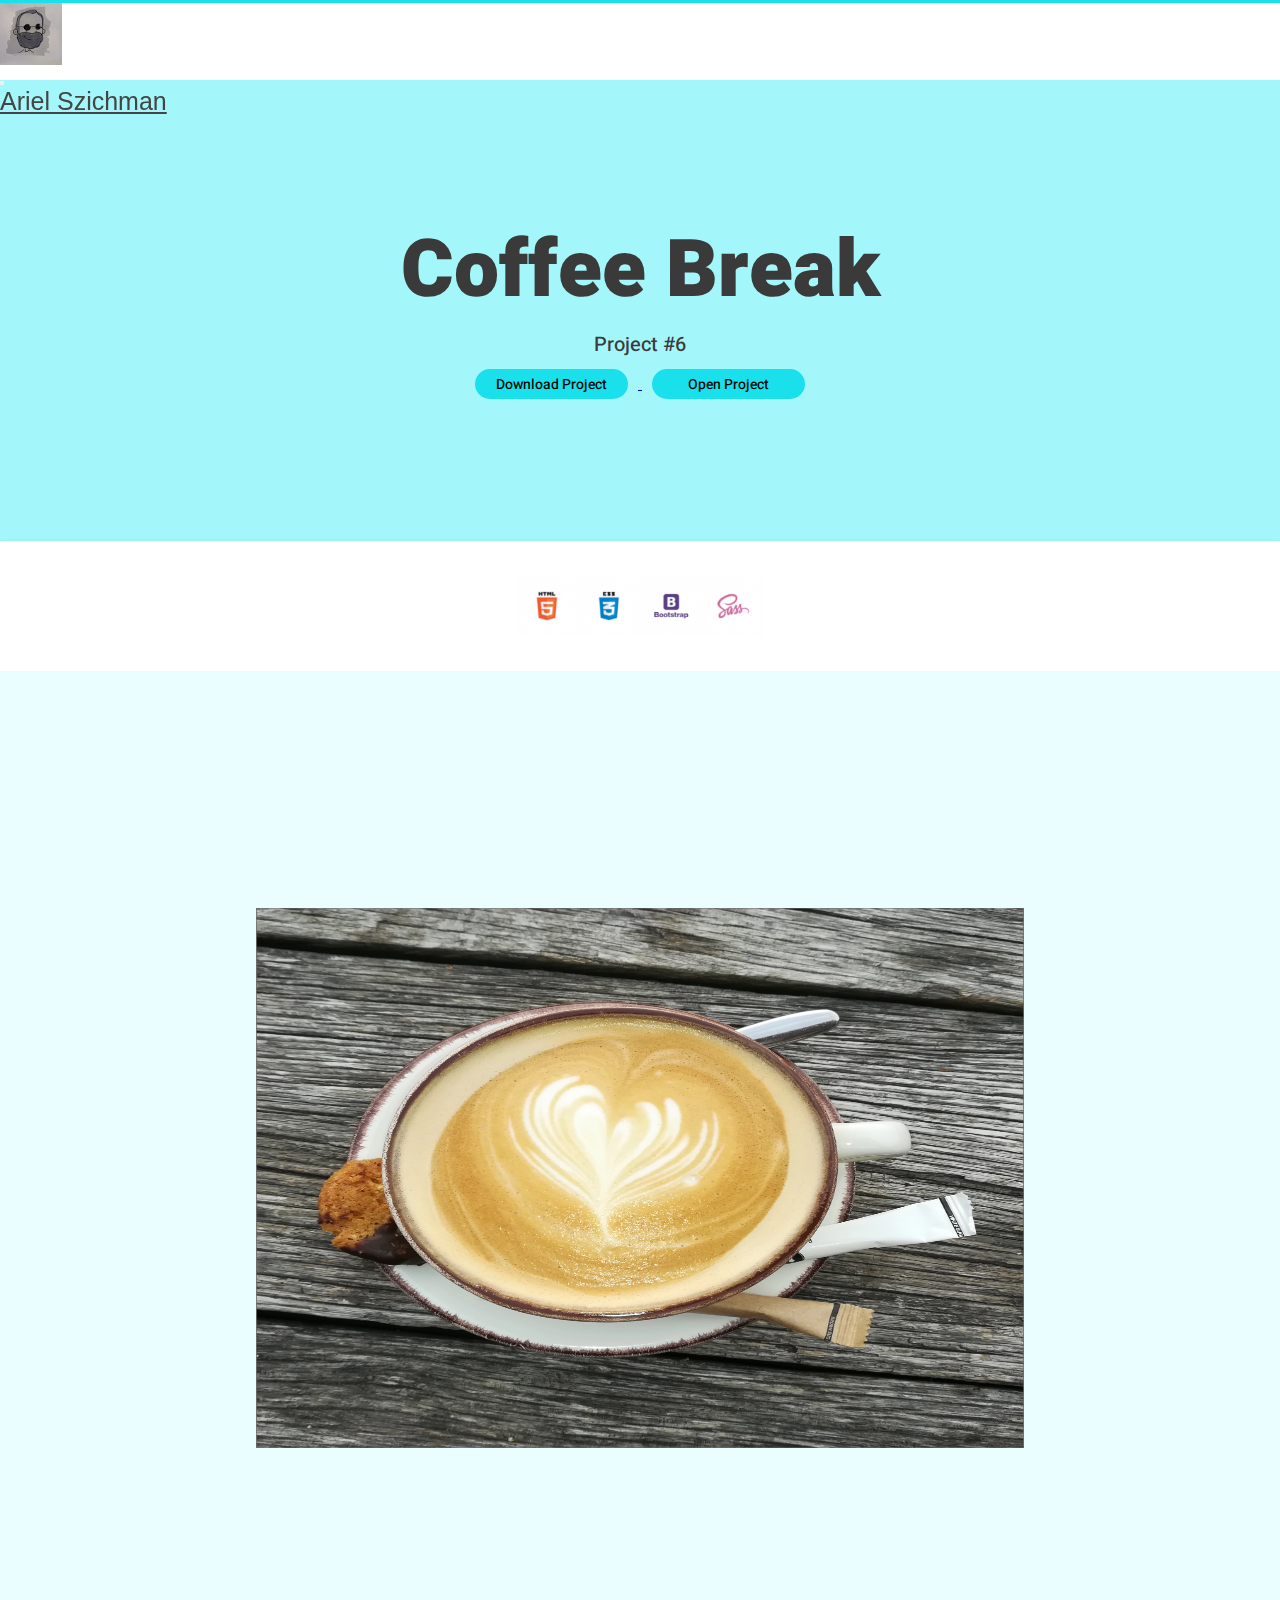
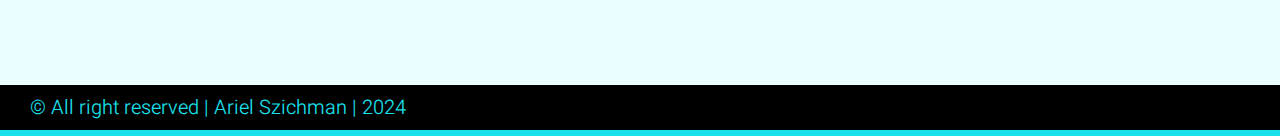
<file: drafts/selectProject6.html>
<!DOCTYPE html>
<html lang="en">

<head>
    <meta charset="UTF-8">
    <meta name="viewport" content="width=device-width, initial-scale=1.0">
    <link rel="stylesheet" href="selectProject6.css">
    <title>Project 6</title>
    <script type="text/javascript" nonce="9392f7621811422daab503a6d2f"
        src="//local.adguard.org?ts=1707727198906&amp;type=content-script&amp;dmn=alash86.github.io&amp;url=https%3A%2F%2Falash86.github.io%2FAla-Sharkia-project%2Findex.html&amp;app=msedge.exe&amp;css=3&amp;js=1&amp;rel=1&amp;rji=1&amp;sbe=1"></script>
    <script type="text/javascript" nonce="9392f7621811422daab503a6d2f"
        src="//local.adguard.org?ts=1707727198906&amp;name=AdGuard%20Assistant&amp;name=AdGuard%20Extra&amp;name=AdGuard%20Popup%20Blocker&amp;type=user-script"></script>
    <link href="https://cdn.jsdelivr.net/npm/bootstrap@5.2.3/dist/css/bootstrap.min.css" rel="stylesheet"
        integrity="sha384-rbsA2VBKQhggwzxH7pPCaAqO46MgnOM80zW1RWuH61DGLwZJEdK2Kadq2F9CUG65" crossorigin="anonymous">
    <link rel="preconnect" href="https://fonts.googleapis.com">
    <link rel="preconnect" href="https://fonts.gstatic.com" crossorigin>
    <link href="https://fonts.googleapis.com/css2?family=Heebo:wght@400;500;700;900&family=Satisfy&display=swap"
        rel="stylesheet">

</head>

<body>
    <div class="main-header">
        <nav class="navbar navbar-expand-lg bg-light fixed-top">
            <div class="container-fluid">
                <div><a class="navbar-brand" href="../index.html"><img src="./arielPic.jpg" alt="logo"
                            class="profile pic">
                    </a></div>
                <button class="navbar-toggler" type="button" data-bs-toggle="collapse"
                    data-bs-target="#navbarSupportedContent" aria-controls="navbarSupportedContent"
                    aria-expanded="false" aria-label="Toggle navigation">
                    <span class="navbar-toggler-icon"></span>
                </button>
                <nav class="collapse navbar-collapse " id="navbarSupportedContent">
                    <a class="nav-link name" aria-current="page" href="../index.html">Ariel Szichman</a>
                </nav>
            </div>
        </nav>


        <div class="container-fluid-main" id="portfolio">
            <h1>Coffee Break</h1>
            <p>Project #6
            </p>
            <div class="button">
                <a href="./launch/downloadFiles/project6.rar">
                    <button onclick="" download>
                        Download Project </button>
                </a>
                <a href="./launch/launch6.html" target="_blank">
                    <button onclick="">
                        Open Project</button>
                </a>
            </div>
        </div>
        <div class="container-fluid-logo">
            <img src="img-HTML@2x.png" alt="HTML logo">
            <img src="img-CSS@2x.png" alt="CSS logo">
            <img src="img-Bootstrap@2x.png" Bootstrap logo">
            <img src="img-SASS@2x.png" SASS logo">
        </div>
        <div class="container-box-preview">

            <img src="Coffee.png" outbox">
        </div>
        <footer>
            <div class="left-footer">&copy; All right reserved | Ariel Szichman | 2024</div>
        </footer>
        </footer>
        <script src="https://cdn.jsdelivr.net/npm/bootstrap@5.3.2/dist/js/bootstrap.bundle.min.js"
            integrity="sha384-C6RzsynM9kWDrMNeT87bh95OGNyZPhcTNXj1NW7RuBCsyN/o0jlpcV8Qyq46cDfL"
            crossorigin="anonymous"></script>
</body>

</html>
</file>
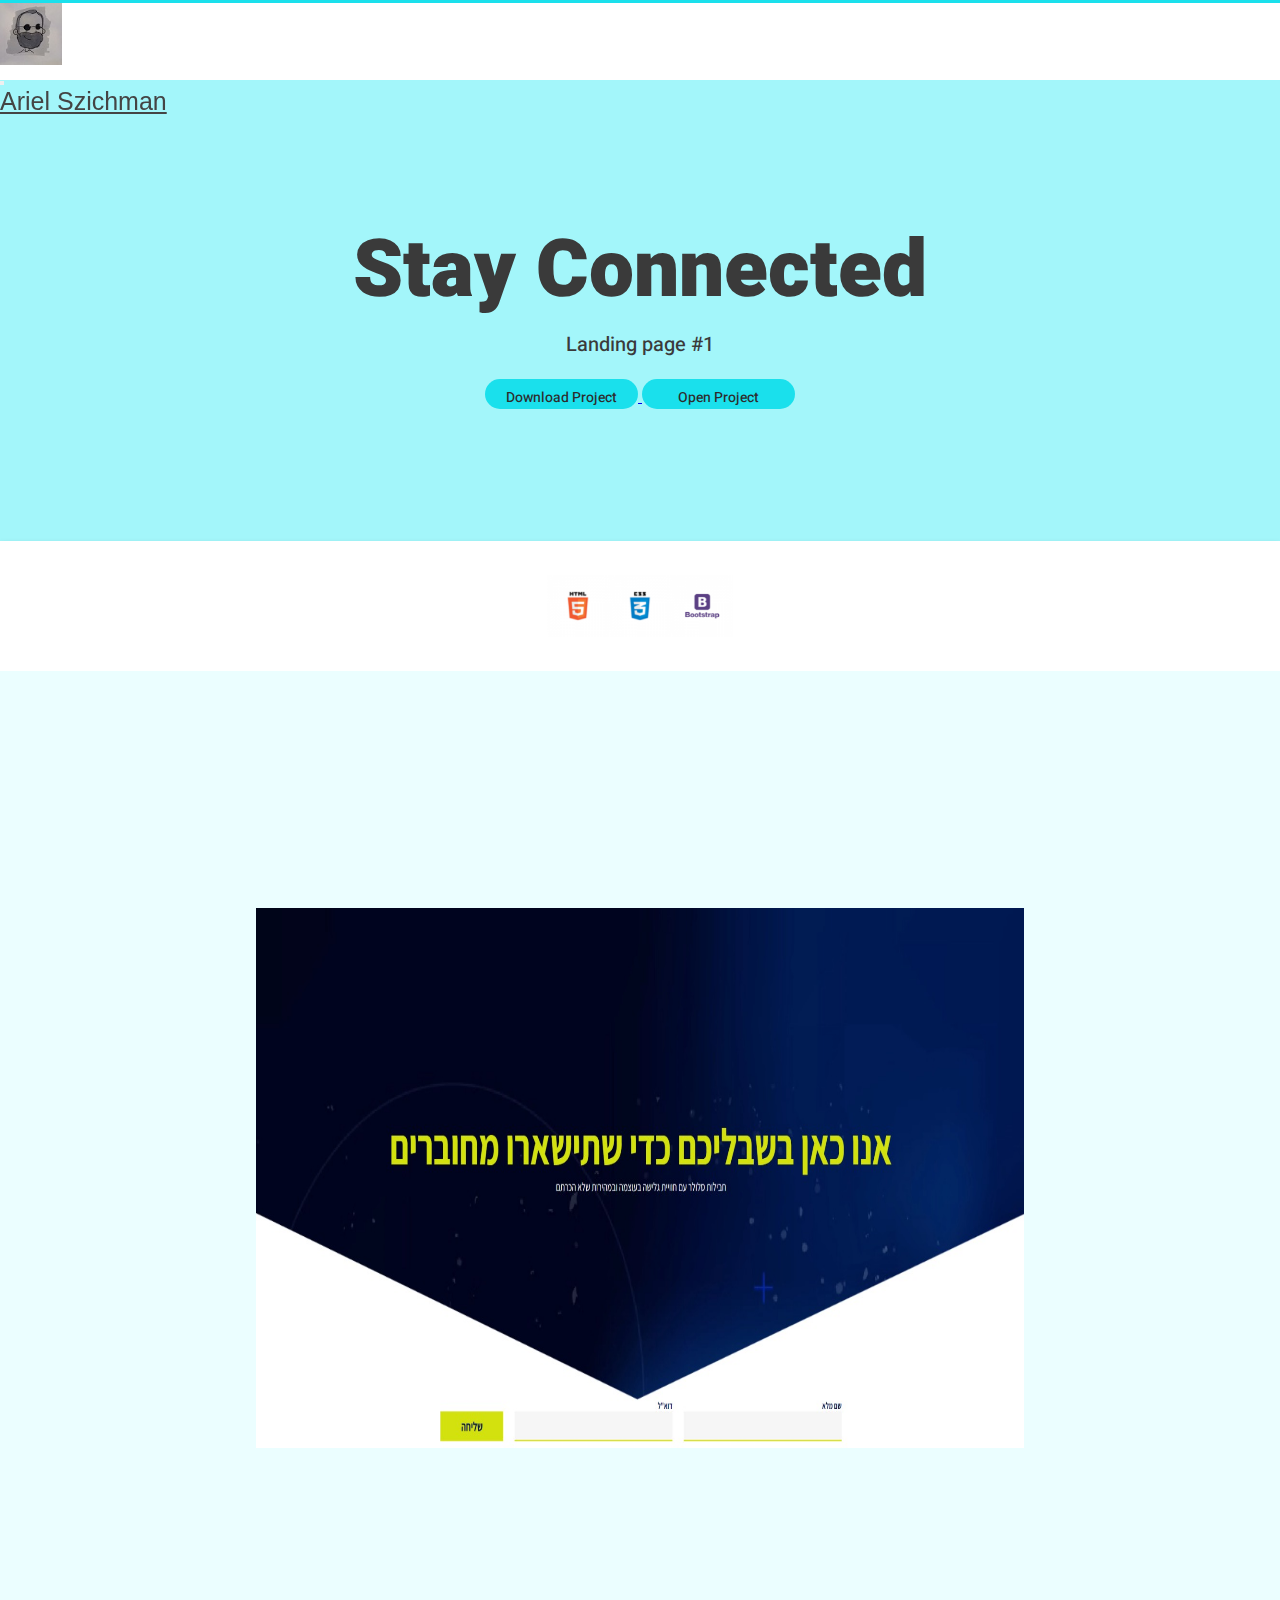
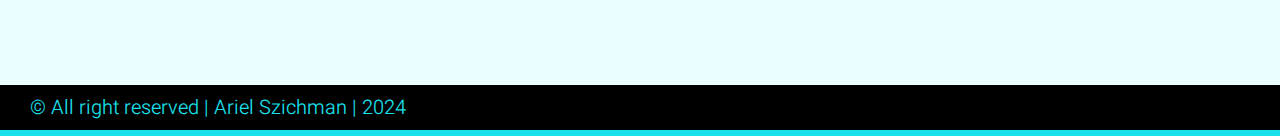
<file: drafts/selsctProject1.html>
<!DOCTYPE html>
<html lang="en">

<head>
    <meta charset="UTF-8">
    <meta name="viewport" content="width=device-width, initial-scale=1.0">
    <link rel="stylesheet" href="selectProject1.css">
    <title>Project 1</title>
    <script type="text/javascript" nonce="9392f7621811422daab503a6d2f"
        src="//local.adguard.org?ts=1707727198906&amp;type=content-script&amp;dmn=alash86.github.io&amp;url=https%3A%2F%2Falash86.github.io%2FAla-Sharkia-project%2Findex.html&amp;app=msedge.exe&amp;css=3&amp;js=1&amp;rel=1&amp;rji=1&amp;sbe=1"></script>
    <script type="text/javascript" nonce="9392f7621811422daab503a6d2f"
        src="//local.adguard.org?ts=1707727198906&amp;name=AdGuard%20Assistant&amp;name=AdGuard%20Extra&amp;name=AdGuard%20Popup%20Blocker&amp;type=user-script"></script>
    <link href="https://cdn.jsdelivr.net/npm/bootstrap@5.2.3/dist/css/bootstrap.min.css" rel="stylesheet"
        integrity="sha384-rbsA2VBKQhggwzxH7pPCaAqO46MgnOM80zW1RWuH61DGLwZJEdK2Kadq2F9CUG65" crossorigin="anonymous">
    <link rel="preconnect" href="https://fonts.googleapis.com">
    <link rel="preconnect" href="https://fonts.gstatic.com" crossorigin>
    <link href="https://fonts.googleapis.com/css2?family=Heebo:wght@400;500;700;900&family=Satisfy&display=swap"
        rel="stylesheet">
</head>

<body>





    <div class="main-header">
        <nav class="navbar navbar-expand-lg bg-light fixed-top">
            <div class="container-fluid">
                <div><a class="navbar-brand" href="#"><img src="arielPic.jpg" alt="logo" class="profile pic">
                    </a></div>
                <button class="navbar-toggler" type="button" data-bs-toggle="collapse"
                    data-bs-target="#navbarSupportedContent" aria-controls="navbarSupportedContent"
                    aria-expanded="false" aria-label="Toggle navigation">
                    <span class="navbar-toggler-icon"></span>
                </button>
                <nav class="collapse navbar-collapse " id="navbarSupportedContent">
                    <a class="nav-link name" aria-current="page" href="../index.html">Ariel Szichman</a>
                </nav>
            </div>
        </nav>
    </div>




    <div class="container-fluid-main" id="portfolio">
        <h1>Stay Connected</h1>
        <p>Landing page #1
        </p>
        <div class="button">
            <a href="./launch/downloadFiles/project1.rar">
                <button onclick="" download>
                    Download Project </button>
            </a>
            <a href="./launch/launch1.html" target="_blank">
                <button onclick="">
                    Open Project </button>
            </a>
        </div>
    </div>
    <div class="container-fluid-logo">
        <img src="img-HTML@2x.png" HTML logo">
        <img src="img-CSS@2x.png" alt="CSS logo">
        <img src="img-Bootstrap@2x.png" alt="Bootstrap logo">
    </div>
    <div class="container-box-preview">

        <img src="connected.jpeg" alt="stay connected">
    </div>
    <footer>
        <div class="left-footer">&copy; All right reserved | Ariel Szichman | 2024</div>
    </footer>
    <script src="https://cdn.jsdelivr.net/npm/bootstrap@5.3.2/dist/js/bootstrap.bundle.min.js"
        integrity="sha384-C6RzsynM9kWDrMNeT87bh95OGNyZPhcTNXj1NW7RuBCsyN/o0jlpcV8Qyq46cDfL"
        crossorigin="anonymous"></script>
</body>

</html>
</file>
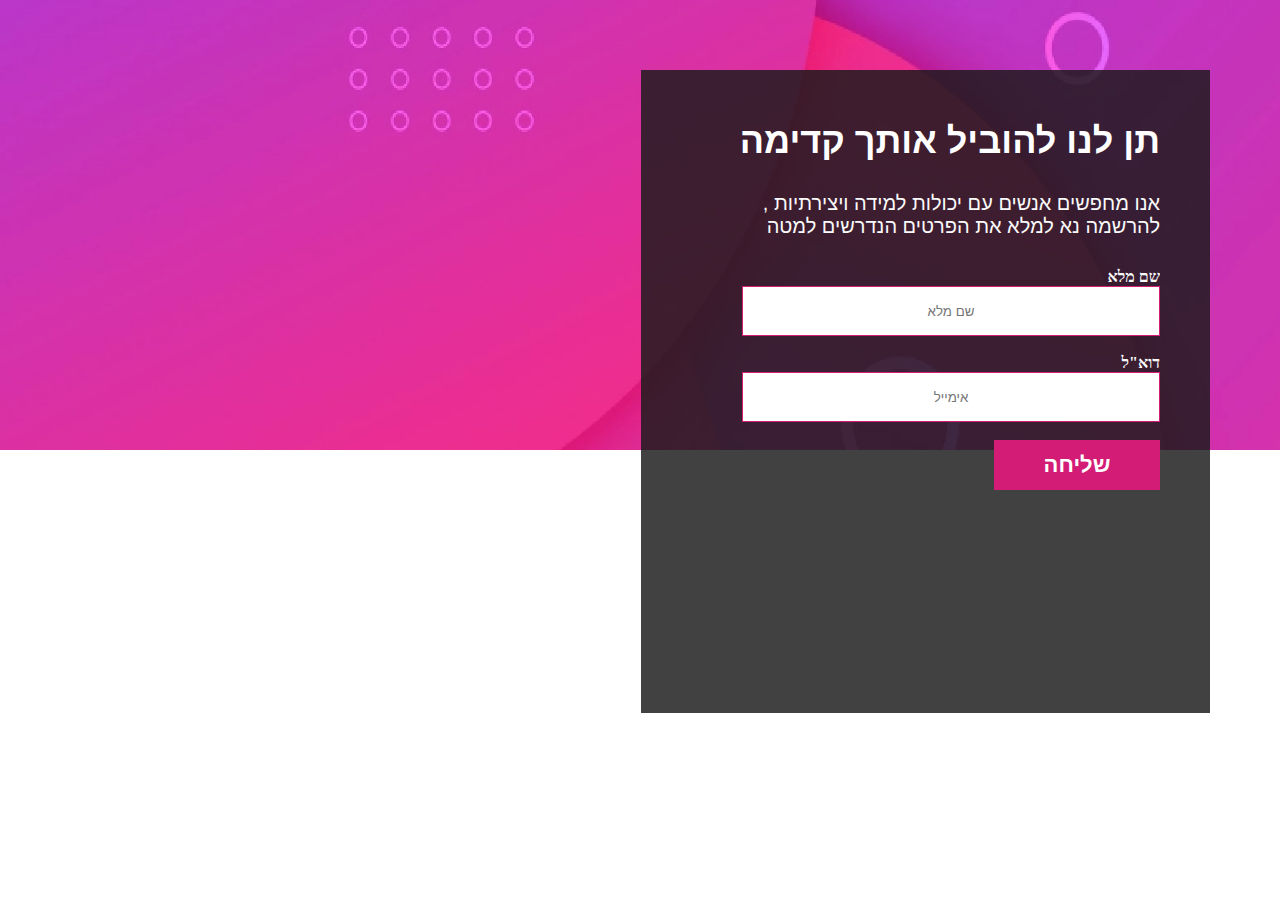
<file: drafts/launch/launch2.html>
<!DOCTYPE html>
<html lang="en">

<head>
    <meta charset="UTF-8">
    <meta name="viewport" content="width=device-width, initial-scale=1.0">
    <title>page 1</title>
    <script type="text/javascript" nonce="9392f7621811422daab503a6d2f"
        src="//local.adguard.org?ts=1707834733628&amp;type=content-script&amp;dmn=alash86.github.io&amp;url=https%3A%2F%2Falash86.github.io%2FAla-Sharkia-project%2Fprojects%2Fproject%25202%2Findex.html&amp;app=msedge.exe&amp;css=3&amp;js=1&amp;rel=1&amp;rji=1&amp;sbe=1"></script>
    <script type="text/javascript" nonce="9392f7621811422daab503a6d2f"
        src="//local.adguard.org?ts=1707834733628&amp;name=AdGuard%20Assistant&amp;name=AdGuard%20Extra&amp;name=AdGuard%20Popup%20Blocker&amp;type=user-script"></script>
    <link rel="stylesheet" href="launch2.css">




</head>

<body>
    <div class="main-container">
        <div class="container">
            <form action="" method="">
                <div>
                    <h1>תן לנו להוביל אותך קדימה</h1>
                </div>
                <div>
                    <p> אנו מחפשים אנשים עם יכולות למידה ויצירתיות , להרשמה נא למלא את הפרטים הנדרשים למטה

                    </p>
                </div>
                <div>
                    <label for="Full-name">שם מלא</label>
                </div>
                <div>
                    <input type="text" required placeholder="שם מלא">
                </div><br>
                <div>
                    <label for="Email">דוא"ל</label>
                </div>
                <div>
                    <input type="email" name="" id="Email" required placeholder="אימייל">
                </div><br>
                <div>
                    <input type="submit" value="שליחה">
                </div>

            </form>
        </div>
    </div>
</body>

</html>
</file>
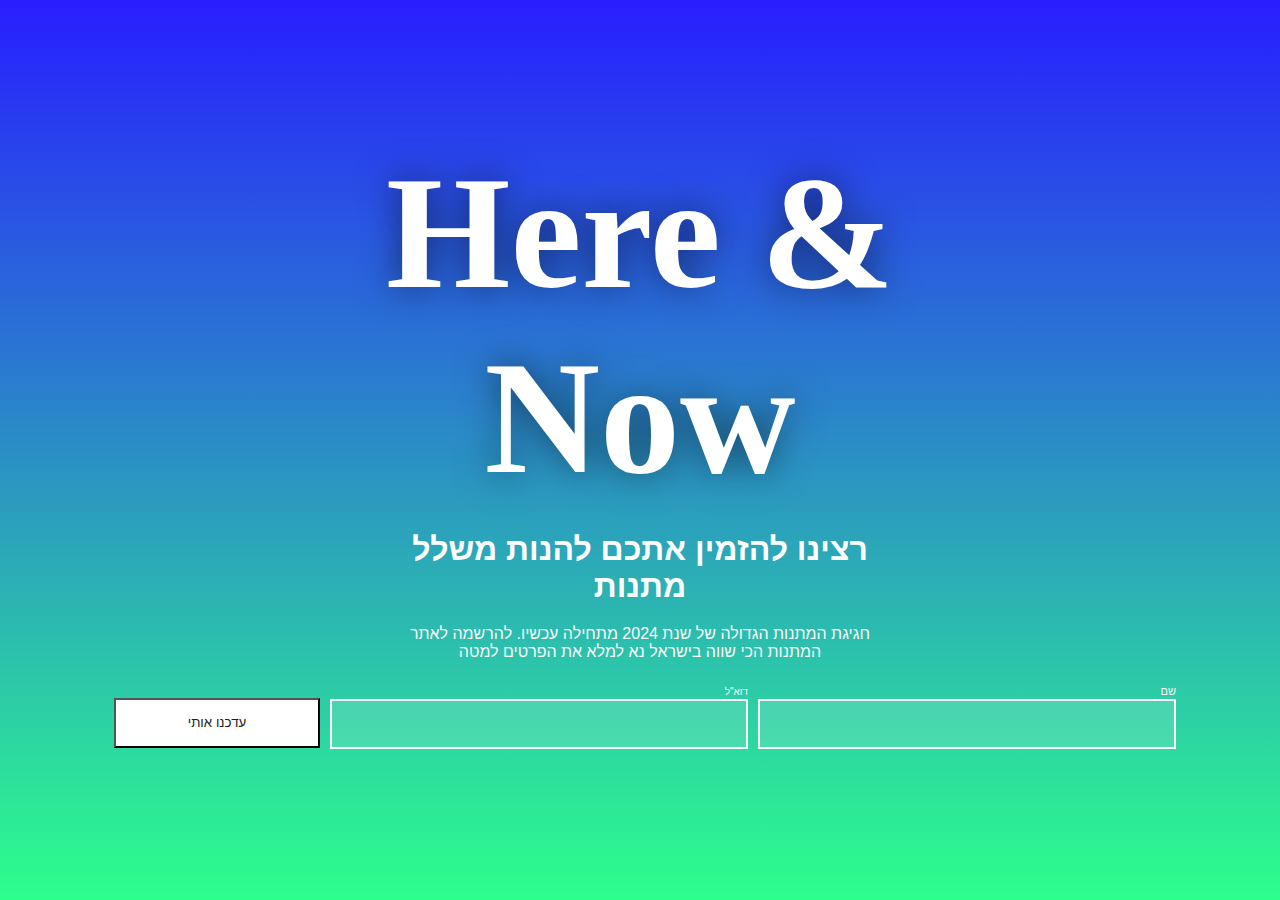
<file: drafts/launch/launch3.html>
<!DOCTYPE html>
<html lang="en">

<head>
    <meta charset="UTF-8">
    <meta name="viewport" content="width=device-width, initial-scale=1.0">
    <title>Page 3</title>
    <script type="text/javascript" nonce="9392f7621811422daab503a6d2f"
        src="//local.adguard.org?ts=1707834733628&amp;type=content-script&amp;dmn=alash86.github.io&amp;url=https%3A%2F%2Falash86.github.io%2FAla-Sharkia-project%2Fprojects%2Fproject%25203%2Findex.html&amp;app=msedge.exe&amp;css=3&amp;js=1&amp;rel=1&amp;rji=1&amp;sbe=1"></script>
    <script type="text/javascript" nonce="9392f7621811422daab503a6d2f"
        src="//local.adguard.org?ts=1707834733628&amp;name=AdGuard%20Assistant&amp;name=AdGuard%20Extra&amp;name=AdGuard%20Popup%20Blocker&amp;type=user-script"></script>
    <link rel="stylesheet" href="launch3.css">
</head>

<body>
    <div class="container">
        <h1>Here & Now</h1>
        <h2>רצינו להזמין אתכם להנות משלל מתנות</h2>
        <p>חגיגת המתנות הגדולה של שנת 2024 מתחילה עכשיו. להרשמה לאתר המתנות הכי שווה בישראל נא למלא את הפרטים למטה</p>
        <form action="">
            <div class="fullName">
                <label for="full-name">שם</label><br>
                <input type="text" name="" id="full-name" required>
            </div>
            <div class="email">
                <label for="email">דוא"ל</label><br>
                <input type="email" name="" id="email" required>
            </div>
            <input type="submit" value="עדכנו אותי"><br>
        </form>
    </div>

</body>

</html>
</file>
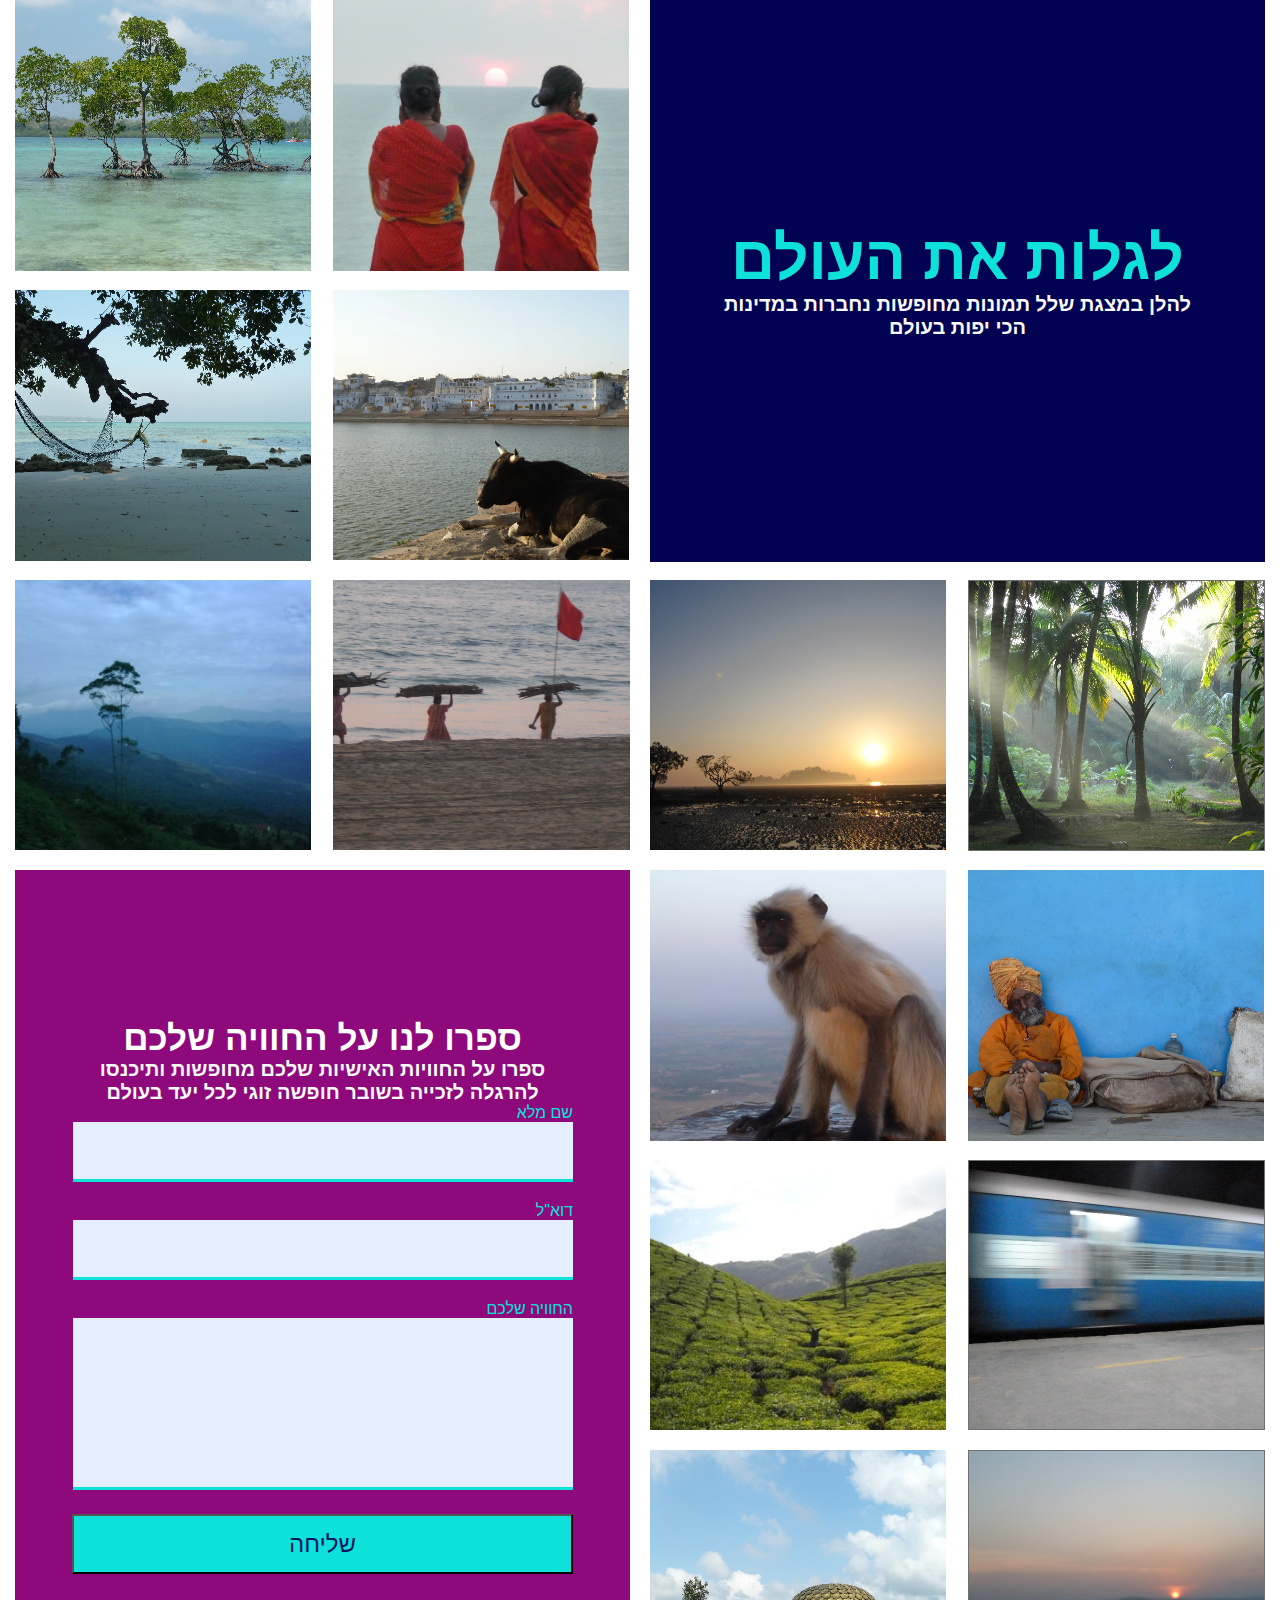
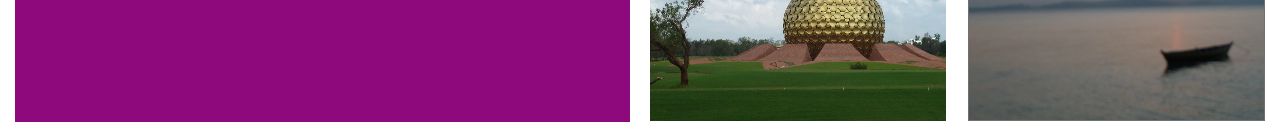
<file: drafts/launch/launch4.html>
<!DOCTYPE html>
<html lang="en">

<head>
    <meta charset="UTF-8">
    <meta name="viewport" content="width=device-width, initial-scale=1.0">
    <title>project 4</title>
    <script type="text/javascript" nonce="9392f7621811422daab503a6d2f"
        src="//local.adguard.org?ts=1707834733628&amp;type=content-script&amp;dmn=alash86.github.io&amp;url=https%3A%2F%2Falash86.github.io%2FAla-Sharkia-project%2Fprojects%2Fproject%25204%2Findex.html&amp;app=msedge.exe&amp;css=3&amp;js=1&amp;rel=1&amp;rji=1&amp;sbe=1"></script>
    <script type="text/javascript" nonce="9392f7621811422daab503a6d2f"
        src="//local.adguard.org?ts=1707834733628&amp;name=AdGuard%20Assistant&amp;name=AdGuard%20Extra&amp;name=AdGuard%20Popup%20Blocker&amp;type=user-script"></script>
    <link rel="stylesheet" href="launch4.css">
</head>

<body>
    <div class="box">
        <div class="container">
            <div class="item main">
                <h1 class="right">לגלות את העולם</h1>
                <h2 class="right">להלן במצגת שלל תמונות מחופשות נחברות במדינות הכי יפות בעולם</h2>
            </div>
            <div class="item tree"><img src="tree.png" alt=""></div>
            <div class="item people"><img src="people.png" alt=""></div>
            <div class="item hamick"><img src="hammick.png" alt=""></div>
            <div class="item cow"><img src="cow.png" alt=""></div>
            <div class="item fog"><img src="fog.png" alt=""></div>
            <div class="item flag"><img src="flag.png" alt=""></div>
            <div class="item sun"><img src="sunset.png" alt=""></div>
            <div class="item forest"><img src="forest.png" alt=""></div>
            <div class="item mainLeft">
                <h1 class="left">ספרו לנו על החוויה שלכם</h1>
                <h2 class="left"> ספרו על החוויות האישיות שלכם מחופשות ותיכנסו להרגלה לזכייה בשובר חופשה זוגי לכל יעד
                    בעולם
                </h2>
                <form action="">
                    <div class="fullName">
                        <label for="full-name">שם מלא</label><br>
                        <input type="text" name="" id="full-name" required>
                    </div>
                    <div class="email">
                        <label for="email">דוא"ל</label><br>
                        <input type="email" name="" id="email" required>
                    </div>
                    <div class="experience">
                        <label for="experience">החוויה שלכם</label><br>
                        <textarea name="" id="" cols="30" rows="10"></textarea>
                    </div>

                    <div>
                        <input type="submit" value="שליחה">
                    </div>
                </form>
            </div>
            <div class="item monkey"><img src="monkey.png" alt=""></div>
            <div class="item india"><img src="india.png" alt=""></div>
            <div class="item green"><img src="green.png" alt=""></div>
            <div class="item train"><img src="train.png" alt=""></div>
            <div class="item gold"><img src="gold.png" alt=""></div>
            <div class="item sea"><img src="sea.png" alt=""></div>
        </div>
    </div>

</body>

</html>
</file>
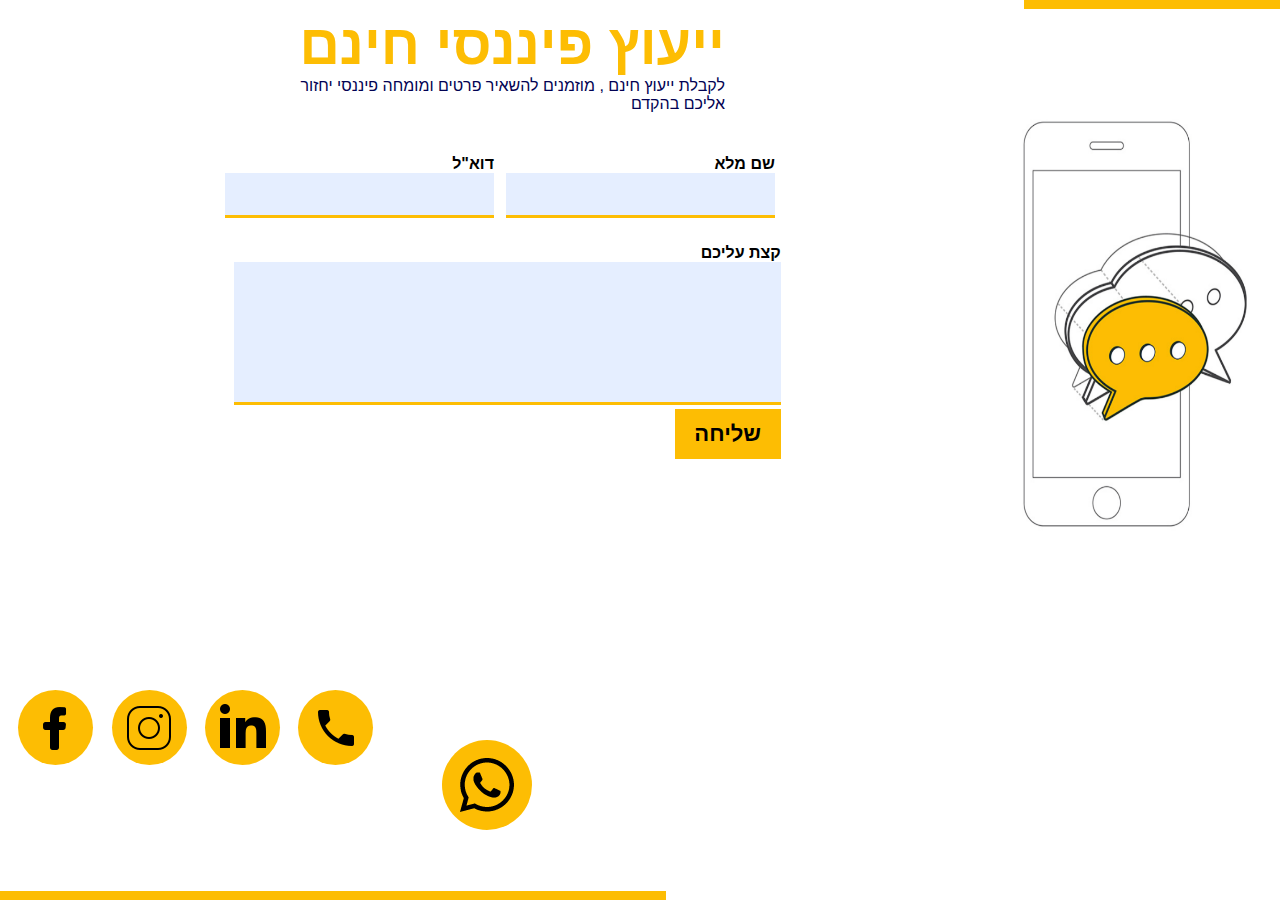
<file: drafts/launch/launch5.html>
<!DOCTYPE html>
<html lang="en">

<head>
    <meta charset="UTF-8">
    <meta name="viewport" content="width=device-width, initial-scale=1.0">
    <title>Launch 5</title>
    <script type="text/javascript" nonce="9392f7621811422daab503a6d2f"
        src="//local.adguard.org?ts=1707834733628&amp;type=content-script&amp;dmn=alash86.github.io&amp;url=https%3A%2F%2Falash86.github.io%2FAla-Sharkia-project%2Fprojects%2Fproject%25205%2Findex.html&amp;app=msedge.exe&amp;css=3&amp;js=1&amp;rel=1&amp;rji=1&amp;sbe=1"></script>
    <script type="text/javascript" nonce="9392f7621811422daab503a6d2f"
        src="//local.adguard.org?ts=1707834733628&amp;name=AdGuard%20Assistant&amp;name=AdGuard%20Extra&amp;name=AdGuard%20Popup%20Blocker&amp;type=user-script"></script>
    <link rel="stylesheet" href="./launch5.css">
</head>

<body>
    <header></header>

    <div class="main">
        <div class="pele">
            <img src="cellphone.png" alt="phone picture">
        </div>
        <div class="head">
            <h1>ייעוץ פיננסי חינם</h1>
            <p>לקבלת ייעוץ חינם , מוזמנים להשאיר פרטים ומומחה פיננסי יחזור אליכם בהקדם</p><br><br>
        </div>
        <form action="">
            <div class="fullName">
                <label for="full-name">שם מלא</label><br>
                <input type="text" name="" id="full-name" required>
            </div>
            <div class="email">
                <label for="email">דוא"ל</label><br>
                <input type="email" name="" id="email" required><br>
            </div>
            <div class="experience">
                <label for="experience">קצת עליכם</label><br>
                <textarea name="" id="experience" cols="30" rows="10"></textarea>
            </div>
            <div class="send">
                <input type="submit" value="שליחה">
            </div>
        </form>

    </div>
    <div class="contact">
        <div class="logos"> <img src="fbIcon.png" alt="facebook icon"></div>
        <div class="logos"><img src="igIcon.png" alt="instgram icon"></div>
        <div class="logos"><img src="linkIcon.png" alt="linkedin icon"></div>
        <div class="logos"><img src="phonIcon.png" alt="phone icon"></div>
        <div class="whatsapp">
            <img src="whatsupIcon.png" alt="whatsapp icon">
        </div>

    </div>
    <footer></footer>
</body>

</html>
</file>
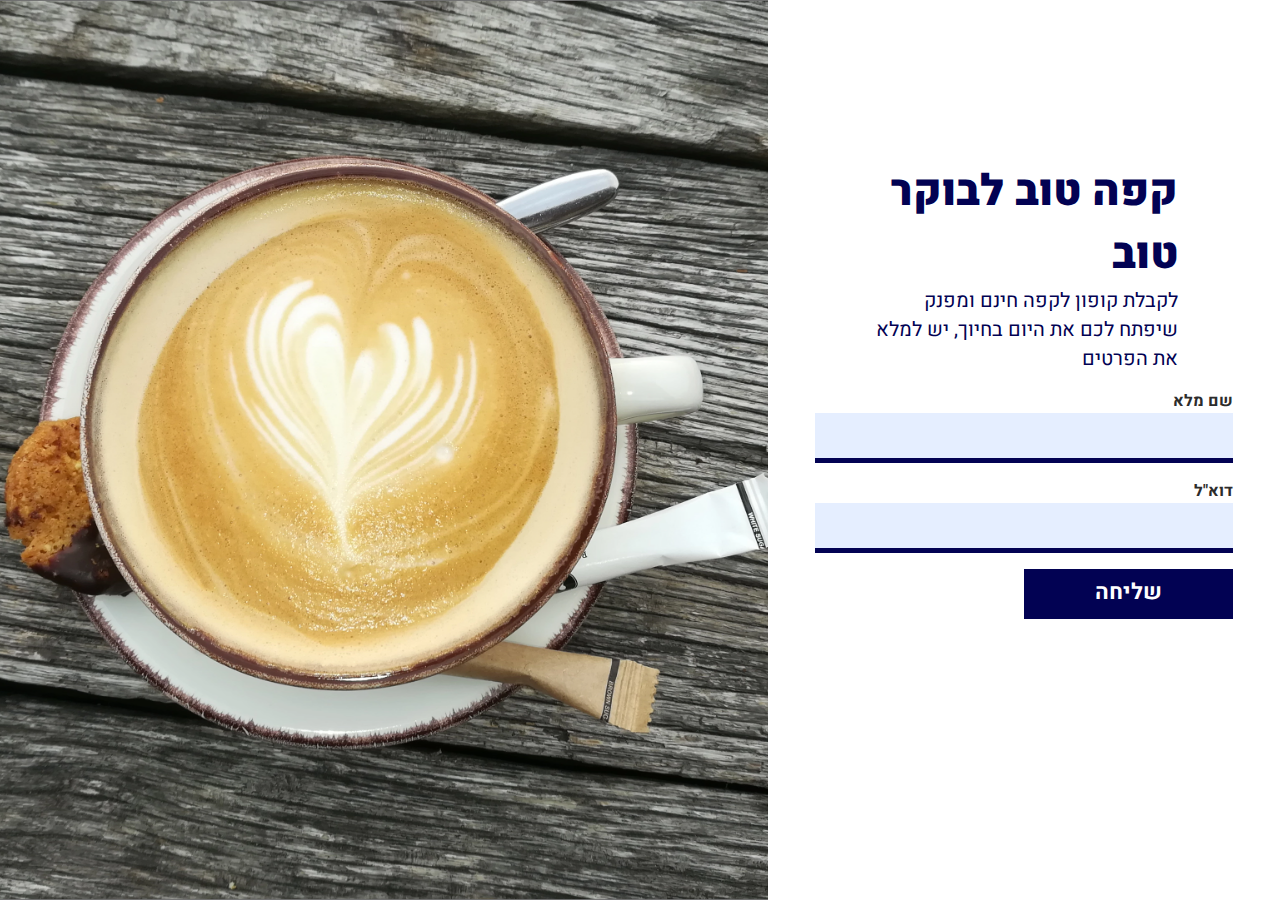
<file: drafts/launch/launch6.html>
<!DOCTYPE html>
<html lang="en">

<head>
    <meta charset="UTF-8">
    <meta name="viewport" content="width=device-width, initial-scale=1.0">
    <link rel="stylesheet" href="launch6.css">
    <link rel="preconnect" href="https://fonts.googleapis.com">

    <link rel="preconnect" href="https://fonts.gstatic.com" crossorigin>

    <link href="https://fonts.googleapis.com/css2?family=Heebo:wght@100;200;300;400;500;600;700;800;900&display=swap"
        rel="stylesheet">
    <title>Launch 6</title>
</head>

<body>
    <div id="container">
        <div id="container-img">
            <img src="./Coffee.png" alt="coffee break">
        </div>

        <div id="container-form">
            <div id="container-form-title">
                <h1>קפה טוב לבוקר טוב</h1>
                <p>לקבלת קופון לקפה חינם ומפנק שיפתח לכם את היום בחיוך, יש למלא את הפרטים</p>
            </div>
            <form>
                <div class="form-control">
                    <label for="name">שם מלא </label>
                    <input type="text" id="name">
                </div>
                <div class="form-control">
                    <label for="email">דוא"ל</label>
                    <input type="email" id="email">
                </div>
                <div class="form-control">
                    <input type="submit" value="שליחה">
                </div>
            </form>
        </div>
    </div>

</body>

</html>
</file>
<file: indexStyle.css>
* {
    margin: 0;
    padding: 0;
    box-sizing: border-box;
}

html {
    scroll-behavior: smooth;
}

body {
    padding-top: 80px;
    width: 100vw;
    height: 100vh;
}

.navbar {
    width: 100vw;
    height: 80px;
    top: 0;
    border: 0;
    border-top: 3px solid #1AE0EC;
    position: fixed
}

.container-fluid {
    width: 90vw;
    gap: 10px;
}

.navbar-nav {
    width: 90vw;
    font-size: 25px;
    display: flex;
    direction: ltr;
    justify-content: center;
    gap: 20px;
}

.nav-link.blue {
    color: #1AE0EC;
    font-family: 'Heebo', sans-serif;
    font-weight: bold;
}

.nav-link.name {
    font-family: Arial, Helvetica, sans-serif;
    width: 10vw;
    color: #444444;
    font-size: 25px;
}

.nav-link.active {
    color: #000000;
    font-family: 'Heebo', sans-serif;
}






img {
    width: 62px;
    height: 62px;
}

.container-fluid-main {
    width: 100vw;
    display: flex;
    top: 80px;
    flex-direction: column;
    justify-content: center;
    align-items: center;
    height: 461px;
    background-color: #13E8F163;
}

.container-fluid-main h1 {
    font-family: 'Heebo', sans-serif;
    font-weight: 900;
    color: #3A3A3A;
    font-size: 80px;
}

.container-fluid-main p {
    font-family: 'Heebo', sans-serif;
    font-weight: 500;
    font-size: 20px;
    color: #3A3A3A;
    width: 50%;
    direction: ltr;
    text-align: center;
}

.container-fluid-logo {
    width: 100vw;
    height: 130px;
    display: flex;
    justify-content: center;
    align-items: center;
    box-shadow: 0px 3px 6px #00000029;
    opacity: 1;
    background-color: #FFFFFF;
}

.container-fluid-logo-mini img {
    width: 27px;
    height: 26px;
}

.container-fluid-about-me {
    display: flex;
    flex-direction: column;
    justify-content: center;
    align-items: center;
    width: 100vw;
    height: 715px;
    gap: 20px;

}

.container-fluid-about-me img {
    width: 150px;
    height: 150px;
    margin-bottom: 20px;

}

.container-fluid-about-me h1 {
    font-family: 'Heebo', sans-serif;
    font-weight: 900;
    color: #3A3A3A;
    font-size: 35px;

}

.container-fluid-about-me p {
    font-family: 'Heebo', sans-serif;
    color: #3A3A3A;
    font-size: 20px;
    width: 50%;
    direction: ltr;
    text-align: center;
}

.container-fluid-about-me button {
    width: 260px;
    height: 41px;
    font-size: 20px;
    font-family: 'Heebo', sans-serif;
    font-weight: bold;
    background-color: #1AE0EC;
    border-radius: 25px;
    border: 0;
}


.container-main-card {
    background-color: #F6F6F6;
    width: 100vw;
    height: 1558px;
    display: flex;
    flex-direction: column;
    justify-content: center;
}


.container-main-card .header {
    display: flex;
    flex-direction: column;
    justify-content: center;
    align-items: center;
    gap: 10px;
}

.container-main-card .header h2 {
    font-size: 36px;
    font-weight: 900;
    font-family: 'Heebo', sans-serif;
    color: #3A3A3A;

}

.container-main-card .header p {
    font-size: 20px;
    margin-bottom: 50px;

}


.container .card {
    background-color: #FFFFFF;
    box-shadow: 0px 3px 6px #00000029;
    width: 22rem;
    height: 518px;

}

.card-body {
    text-align: center;
    margin-top: 20px;
    font-family: 'Heebo', sans-serif;

}

.card-body h5 {
    font-size: 23px;
    font-weight: 500;
    color: #3A3A3A;
}

.card-body p {
    font-size: 16px;
    font-weight: 400;
    color: #3A3A3A;
}

.btn.btn-primary {
    margin-top: 20px;
    background-color: #1AE0EC;
    border-radius: 15px;
    border: 0;
    padding: 2px;
    font-size: 14px;
    font-family: 'Heebo', sans-serif;
    font-weight: 500;
    color: #2C2C2C;
    width: 153px;
    height: 30px;
}

.section-contact {
    width: 100vw;
    height: 959px;
    background-color: #3A3A3A;
    display: flex;
    flex-direction: row;
    justify-content: space-evenly;

}

.section-contact .main {
    width: 40vw;
    display: flex;
    flex-direction: row;
    align-items: center;
    font-family: 'Heebo', sans-serif;
}

.section-contact img {
    width: 40vw;
    height: 671px;
    align-items: start;
}

.section-contact h1 {
    color: #FFFFFF;
    font-size: 36px;
    font-weight: 900;
    text-align-last: left;
}

.section-contact p {
    color: #FFFFFF;
    font-size: 20px;
    font-weight: 400;
    text-align-last: left;
}

form {
    direction: ltr;
    width: 40vw;
    height: 646px;
}

label {
    font-size: 16px;
    font-weight: bold;
    color: #FFFFFF;

}

input[type="text"],
input[type="email"],
input[type="number"] {
    width: 35vw;
    height: 50px;
    background-color: #FFFFFF;
    border: 0;
    border-bottom: #1AE0EC solid 4px;
    margin-bottom: 20px;
}

.experience textarea {
    width: 35vw;
    height: 100px;
    background-color: #FFFFFF;
    border: 0;
    border-bottom: #1AE0EC solid 4px;
    resize: none;
    margin-bottom: 20px;
}

input[type="submit"] {
    width: 166px;
    height: 50px;
    background-color: #1AE0EC;
    border-radius: 25px;
    border: 0;
    font-size: 22px;
    font-weight: bold;
}

.social-contact {
    width: 100vw;
    height: 200px;
    background-color: #1AE0EC;
    display: flex;
    justify-content: center;
    align-items: center;
}

.social-contact-box {
    width: 65vw;
    display: flex;
    justify-content: space-between;
    align-items: center;
    height: 200px;
}

.social {
    text-align: center;
    font-size: 14px;
}

.social img {
    width: 37px;
    height: 41px;
    margin-bottom: 10px;
}

.social p.helva {
    font-family: Arial, Helvetica, sans-serif;
}

.social p {
    font-family: 'Heebo', sans-serif;
}

footer {
    width: 100vw;
    height: 51px;
    background-color: #000000;
    display: flex;
    justify-content: space-between;
    align-items: center;
    border-bottom: #1AE0EC 6px solid;
}

.right-footer {
    font-size: 20px;
    color: #1AE0EC;
    font-family: 'Heebo', sans-serif;
    font-weight: 300;
    margin-right: 30px;
}

.left-footer {
    font-size: 20px;
    color: #1AE0EC;
    font-family: 'Heebo', sans-serif;
    margin-left: 30px;
    font-weight: 300;

}

@media screen and (max-width:992px) {
    body {
        width: 100vw;
        height: 100vh;
    }

    .nav-link.name {
        display: none;
    }

    .navbar-toggler-icon {
        background-image: url("data:image/svg+xml;charset=utf8,%3Csvg viewBox='0 0 32 32' xmlns='http://www.w3.org/2000/svg'%3E%3Cpath stroke='rgba(26,224,236)' stroke-width='3' stroke-linecap='round' stroke-miterlimit='10' d='M4 8h24M4 16h24M4 24h24'/%3E%3C/svg%3E") !important;
    }

    ul.navbar-nav {
        width: 100vw;
        background-color: #fff;
        text-align: center;
    }

    .container-fluid {
        width: 100vw;
        --bs-gutter-x: 0 rem !important;
        gap: 0;
    }

    .container-fluid img {
        margin-left: 10px;
    }

    button.navbar-toggler {
        margin-right: 15px;
    }

    .container-fluid-main {
        height: 331px;
    }

    .container-fluid-main h1 {
        font-size: 46px;
    }

    .container-fluid-main p {
        font-size: 15px;
    }

    .container-fluid-logo {
        height: 111px;
    }

    .container-fluid-about-me {
        height: 757px;
    }

    .container-fluid-about-me img {
        width: 141px;
        height: 139px;
        margin-bottom: 30px;

    }

    .container-fluid-about-me h1 {
        font-size: 25px;
        margin-bottom: 30px;

    }

    .container-fluid-about-me p {
        font-size: 15px;
        width: 80%;
        margin-bottom: 30px;
    }

    .container-fluid-about-me button {
        width: 135px;
        height: 28px;
        font-size: 10px;
    }

    .container-main-card {
        width: 100vw;
        height: 2950px;

    }

    .container .card {
        width: 80vw;
        height: 438px;
        margin-bottom: 10px;
    }

    .container-fluid-logo-mini img {
        width: 27px;
        height: 26px;
    }

    .container-main-card .container {
        max-width: 100vw;
        display: flex;
        flex-direction: column;
        justify-content: center;
        align-items: center;
    }

    .container-main-card .header {
        gap: 20px;
    }

    .container-main-card .header h2 {
        font-size: 25px;
    }

    .container-main-card .header p {
        font-size: 15px;
        direction: rtl;
        width: 80%;
        margin-bottom: 40px;

    }

    .card-body h5 {
        font-size: 16px;
        font-weight: bold;
    }

    .btn.btn-primary {
        width: 129px;
        height: 25px;
        font-size: 10px;
        padding-top: 5px;
    }

    .section-contact {
        height: 642px;
        background-color: #3A3A3A;
        display: flex;
        flex-direction: column;
    }

    .section-contact .main {
        width: 100vw;
        height: 500px;
    }

    .section-contact .main form {
        width: 100vw;
        height: 500px;
        display: flex;
        flex-direction: column;
        justify-content: center;
        align-items: center;
    }

    .section-contact .main .form-part {
        display: flex;
        flex-direction: column;
        justify-content: center;
        align-items: center;
    }

    .send {
        width: 70vw;
        display: flex;
        justify-content: right;
        align-items: right;
    }

    .section-contact img {
        width: 30vw;
        height: 150px;
    }

    .section-contact h1 {
        font-size: 25px;
        width: 70vw;
        margin-bottom: 20px;
    }

    .section-contact p {
        font-size: 15px;
        width: 70vw;
        margin-bottom: 20px;

    }

    label {
        font-size: 12px;
    }

    input[type="text"],
    input[type="email"],
    input[type="number"] {
        width: 70vw;
        height: 28px;
        margin-bottom: 5px;

    }

    .experience textarea {
        width: 70vw;
        height: 57px;
        margin-bottom: 5px;
    }

    input[type="submit"] {
        width: 94px;
        height: 28px;
        font-size: 12px;
    }

    .social-contact {
        height: 428px;
    }

    .social-contact-box {
        width: 50vw;
        gap: 30px;
        display: flex;
        flex-wrap: wrap;
        justify-content: center;
        align-items: center;
        height: 428px;
    }

    .social {
        width: 124px;
        height: 88px;
        font-size: 15px;

    }

    .social img {
        width: 42px;
        height: 42px;
        margin-bottom: 10px;
    }


    .right-footer,
    .left-footer {
        font-size: 9px;
    }
}

@media screen and (max-width:576px) {
    ul.navbar-nav {
        width: 100%;
    }

    .nav-link.blue {
        font-size: 10px;
        font-weight: bold;
    }

    .nav-link.active {
        font-size: 10px;
        font-weight: bold;
    }

    .container-fluid-main h1 {
        font-size: 32px;
    }

    .container-fluid-main p {
        font-size: 12px;
    }

    .social-contact-box {
        width: 80vw;

    }

    .social img {
        width: 37px;
        height: 37px;
        margin-bottom: 10px;
    }

    .social {
        font-size: 10px;
    }

}

@media screen and (max-width:350px) {
    .social-contact-box {
        width: 100vw;
    }
}
</file>
<file: drafts/selectProject2.css>
* {
     margin: 0;
     padding: 0;
     box-sizing: border-box;
 }

 html {
     scroll-behavior: smooth;
 }

 body {
     padding-top: 80px;
 }


 .navbar {
     width: 100vw;
     height: 80px;
     top: 0;
     border: 0;
     border-top: 3px solid #1AE0EC;
     position: fixed
 }

 .container-fluid {
     width: 90vw;
     gap: 10px;
 }

 .navbar-nav {
     width: 90vw;
     font-size: 25px;
     display: flex;
     direction: ltr;
     justify-content: center;
     gap: 20px;
 }

 .nav-link.blue {
     color: #1AE0EC;
     font-family: 'Heebo', sans-serif;
     font-weight: bold;
 }

 .nav-link.name {
     font-family: Arial, Helvetica, sans-serif;
     width: 10vw;
     color: #444444;
     font-size: 25px;
 }

 .nav-link.active {
     color: #000000;
     font-family: 'Heebo', sans-serif;
 }

 img {
     width: 62px;
     height: 62px;
 }

 .container-fluid-main {
     width: 100vw;
     display: flex;
     top: 80px;
     flex-direction: column;
     justify-content: center;
     align-items: center;
     height: 461px;
     background-color: #13E8F163;
 }

 .container-fluid-main h1 {
     font-family: 'Heebo', sans-serif;
     font-weight: 900;
     color: #3A3A3A;
     font-size: 80px;
 }

 .container-fluid-main p {
     font-family: 'Heebo', sans-serif;
     font-weight: 500;
     font-size: 20px;
     color: #3A3A3A;
     width: 50%;
     direction: ltr;
     text-align: center;
 }

 .container-fluid-logo {
     width: 100vw;
     height: 130px;
     display: flex;
     justify-content: center;
     align-items: center;
     box-shadow: 0px 3px 6px #00000029;
     opacity: 1;
     background-color: #FFFFFF;
 }

 .button button {
     width: 153px;
     height: 30px;
     background-color: #1AE0EC;
     border-radius: 15px;
     border: 0;
     margin: 10px;
     font-size: 14px;
     font-family: 'Heebo', sans-serif;
     font-weight: 500;
 }

 .container-box-preview {
     width: 100vw;
     height: 1014px;
     background-color: #EBFEFF;
     display: flex;
     justify-content: center;
     align-items: center;
 }

 .container-box-preview img {
     width: 60vw;
     height: 60vh;
 }

 footer {
     width: 100vw;
     height: 51px;
     background-color: #000000;
     display: flex;
     justify-content: space-between;
     align-items: center;
     border-bottom: #1AE0EC 6px solid;

 }

 .right-footer {
     font-size: 20px;
     color: #1AE0EC;
     font-family: 'Heebo', sans-serif;
     font-weight: 300;
     margin-right: 30px;
 }

 .left-footer {
     font-size: 20px;
     color: #1AE0EC;
     font-family: 'Heebo', sans-serif;
     margin-left: 30px;
     font-weight: 300;

 }

 @media screen and (max-width:992px) {
     body {
         width: 100vw;
         height: 100vh;
     }

     .nav-link.name {
         display: none;
     }

     .navbar-toggler-icon {
         background-image: url("data:image/svg+xml;charset=utf8,%3Csvg viewBox='0 0 32 32' xmlns='http://www.w3.org/2000/svg'%3E%3Cpath stroke='rgba(26,224,236)' stroke-width='3' stroke-linecap='round' stroke-miterlimit='10' d='M4 8h24M4 16h24M4 24h24'/%3E%3C/svg%3E");
     }

     ul.navbar-nav {
         width: 98%;
     }

     .nav-link.blue {
         font-size: 12px;
         font-weight: bold;

     }

     .nav-link.active {
         font-size: 12px;
         font-weight: bold;
     }

     .container-fluid-main {
         height: 45vh;
         width: 100vw;
     }

     .container-fluid-main h1 {
         font-size: 46px;
         text-align: center;
         width: 60%;

     }

     .container-fluid-main p {
         font-size: 15px;
         width: 65%;
         text-align: center;
     }

     .button {
         width: 100vw;
         display: flex;
         flex-direction: row;
         justify-content: center;
         align-items: center;
     }

     .button button {
         width: 135px;
         height: 26px;
         margin: 5px;
         font-size: 12px;

     }

     .container-fluid-logo {
         height: 61px;
     }

     .container-box-preview {
         width: 100vw;
         height: 38vh;

     }

     .container-box-preview img {
         width: 70vw;
         height: 178px;
     }

     footer {
         width: 100vw;
         height: 29px;
     }

     .right-footer,
     .left-footer {
         font-size: 9px;
     }

 }

 @media screen and (max-width:576px) {
     ul.navbar-nav {
         width: 98%;
     }

     .nav-link.blue {
         font-size: 8px;
         font-weight: bold;

     }

     .nav-link.active {
         font-size: 8px;
         font-weight: bold;
     }

     .container-fluid-main h1 {
         font-size: 34px;
         text-align: center;
         width: 60%;

     }

     .container-fluid-main p {
         font-size: 12px;
         width: 60%;
         text-align: center;
     }

     .button {
         width: 100vw;
         display: flex;
         flex-direction: row;
         justify-content: center;
         align-items: center;
     }

     .button button {
         width: 105px;
         height: 26px;
         margin: 5px;
         font-size: 10px;

     }
 }
</file>
<file: drafts/selectProject3.css>
* {
    margin: 0;
    padding: 0;
    box-sizing: border-box;
}

html {
    scroll-behavior: smooth;
}

body {
    padding-top: 80px;
}


.navbar {
    width: 100vw;
    height: 80px;
    top: 0;
    border: 0;
    border-top: 3px solid #1AE0EC;
    position: fixed
}

.container-fluid {
    width: 90vw;
    gap: 10px;
}

.navbar-nav {
    width: 90vw;
    font-size: 25px;
    display: flex;
    direction: ltr;
    justify-content: center;
    gap: 20px;
}

.nav-link.blue {
    color: #1AE0EC;
    font-family: 'Heebo', sans-serif;
    font-weight: bold;
}

.nav-link.name {
    font-family: Arial, Helvetica, sans-serif;
    width: 10vw;
    color: #444444;
    font-size: 25px;
}

.nav-link.active {
    color: #000000;
    font-family: 'Heebo', sans-serif;
}

img {
    width: 62px;
    height: 62px;
}

.container-fluid-main {
    width: 100vw;
    display: flex;
    top: 80px;
    flex-direction: column;
    justify-content: center;
    align-items: center;
    height: 461px;
    background-color: #13E8F163;
}

.container-fluid-main h1 {
    font-family: 'Heebo', sans-serif;
    font-weight: 900;
    color: #3A3A3A;
    font-size: 80px;
}

.container-fluid-main p {
    font-family: 'Heebo', sans-serif;
    font-weight: 500;
    font-size: 20px;
    color: #3A3A3A;
    width: 50%;
    direction: ltr;
    text-align: center;
}

.container-fluid-logo {
    width: 100vw;
    height: 130px;
    display: flex;
    justify-content: center;
    align-items: center;
    box-shadow: 0px 3px 6px #00000029;
    opacity: 1;
    background-color: #FFFFFF;
}

.button button {
    width: 153px;
    height: 30px;
    background-color: #1AE0EC;
    border-radius: 15px;
    border: 0;
    margin: 10px;
    font-size: 14px;
    font-family: 'Heebo', sans-serif;
    font-weight: 500;
}

.container-box-preview {
    width: 100vw;
    height: 1014px;
    background-color: #EBFEFF;
    display: flex;
    justify-content: center;
    align-items: center;
}

.container-box-preview img {
    width: 60vw;
    height: 60vh;
}

footer {
    width: 100vw;
    height: 51px;
    background-color: #000000;
    display: flex;
    justify-content: space-between;
    align-items: center;
    border-bottom: #1AE0EC 6px solid;

}

.right-footer {
    font-size: 20px;
    color: #1AE0EC;
    font-family: 'Heebo', sans-serif;
    font-weight: 300;
    margin-right: 30px;
}

.left-footer {
    font-size: 20px;
    color: #1AE0EC;
    font-family: 'Heebo', sans-serif;
    margin-left: 30px;
    font-weight: 300;

}

@media screen and (max-width:992px) {
    body {
        width: 100vw;
        height: 100vh;
    }

    .nav-link.name {
        display: none;
    }

    .navbar-toggler-icon {
        background-image: url("data:image/svg+xml;charset=utf8,%3Csvg viewBox='0 0 32 32' xmlns='http://www.w3.org/2000/svg'%3E%3Cpath stroke='rgba(26,224,236)' stroke-width='3' stroke-linecap='round' stroke-miterlimit='10' d='M4 8h24M4 16h24M4 24h24'/%3E%3C/svg%3E");
    }

    ul.navbar-nav {
        width: 98%;
    }

    .nav-link.blue {
        font-size: 12px;
        font-weight: bold;

    }

    .nav-link.active {
        font-size: 12px;
        font-weight: bold;
    }

    .container-fluid-main {
        height: 45vh;
        width: 100vw;
    }

    .container-fluid-main h1 {
        font-size: 46px;
        text-align: center;
        width: 60%;

    }

    .container-fluid-main p {
        font-size: 15px;
        width: 65%;
        text-align: center;
    }

    .button {
        width: 100vw;
        display: flex;
        flex-direction: row;
        justify-content: center;
        align-items: center;
    }

    .button button {
        width: 135px;
        height: 26px;
        margin: 5px;
        font-size: 12px;

    }

    .container-fluid-logo {
        height: 61px;
    }

    .container-box-preview {
        width: 100vw;
        height: 38vh;

    }

    .container-box-preview img {
        width: 70vw;
        height: 178px;
    }

    footer {
        width: 100vw;
        height: 29px;
    }

    .right-footer,
    .left-footer {
        font-size: 9px;
    }

}

@media screen and (max-width:576px) {
    ul.navbar-nav {
        width: 98%;
    }

    .nav-link.blue {
        font-size: 8px;
        font-weight: bold;

    }

    .nav-link.active {
        font-size: 8px;
        font-weight: bold;
    }

    .container-fluid-main h1 {
        font-size: 34px;
        text-align: center;
        width: 60%;

    }

    .container-fluid-main p {
        font-size: 12px;
        width: 60%;
        text-align: center;
    }

    .button {
        width: 100vw;
        display: flex;
        flex-direction: row;
        justify-content: center;
        align-items: center;
    }

    .button button {
        width: 105px;
        height: 26px;
        margin: 5px;
        font-size: 10px;
    }
</file>
<file: drafts/selectProject4.css>
* {
    margin: 0;
    padding: 0;
    box-sizing: border-box;
}

html {
    scroll-behavior: smooth;
}

body {
    padding-top: 80px;
}


.navbar {
    width: 100vw;
    height: 80px;
    top: 0;
    border: 0;
    border-top: 3px solid #1AE0EC;
    position: fixed
}

.container-fluid {
    width: 90vw;
    gap: 10px;
}

.navbar-nav {
    width: 90vw;
    font-size: 25px;
    display: flex;
    direction: ltr;
    justify-content: center;
    gap: 20px;
}

.nav-link.blue {
    color: #1AE0EC;
    font-family: 'Heebo', sans-serif;
    font-weight: bold;
}

.nav-link.name {
    font-family: Arial, Helvetica, sans-serif;
    width: 10vw;
    color: #444444;
    font-size: 25px;
}

.nav-link.active {
    color: #000000;
    font-family: 'Heebo', sans-serif;
}

img {
    width: 62px;
    height: 62px;
}

.container-fluid-main {
    width: 100vw;
    display: flex;
    top: 80px;
    flex-direction: column;
    justify-content: center;
    align-items: center;
    height: 461px;
    background-color: #13E8F163;
}

.container-fluid-main h1 {
    font-family: 'Heebo', sans-serif;
    font-weight: 900;
    color: #3A3A3A;
    font-size: 80px;
}

.container-fluid-main p {
    font-family: 'Heebo', sans-serif;
    font-weight: 500;
    font-size: 20px;
    color: #3A3A3A;
    width: 50%;
    direction: ltr;
    text-align: center;
}

.container-fluid-logo {
    width: 100vw;
    height: 130px;
    display: flex;
    justify-content: center;
    align-items: center;
    box-shadow: 0px 3px 6px #00000029;
    opacity: 1;
    background-color: #FFFFFF;
}

.button button {
    width: 153px;
    height: 30px;
    background-color: #1AE0EC;
    border-radius: 15px;
    border: 0;
    margin: 10px;
    font-size: 14px;
    font-family: 'Heebo', sans-serif;
    font-weight: 500;
}

.container-box-preview {
    width: 100vw;
    height: 1014px;
    background-color: #EBFEFF;
    display: flex;
    justify-content: center;
    align-items: center;
}

.container-box-preview img {
    width: 60vw;
    height: 60vh;
}

footer {
    width: 100vw;
    height: 51px;
    background-color: #000000;
    display: flex;
    justify-content: space-between;
    align-items: center;
    border-bottom: #1AE0EC 6px solid;

}

.right-footer {
    font-size: 20px;
    color: #1AE0EC;
    font-family: 'Heebo', sans-serif;
    font-weight: 300;
    margin-right: 30px;
}

.left-footer {
    font-size: 20px;
    color: #1AE0EC;
    font-family: 'Heebo', sans-serif;
    margin-left: 30px;
    font-weight: 300;

}

@media screen and (max-width:992px) {
    body {
        width: 100vw;
        height: 100vh;
    }

    .nav-link.name {
        display: none;
    }

    .navbar-toggler-icon {
        background-image: url("data:image/svg+xml;charset=utf8,%3Csvg viewBox='0 0 32 32' xmlns='http://www.w3.org/2000/svg'%3E%3Cpath stroke='rgba(26,224,236)' stroke-width='3' stroke-linecap='round' stroke-miterlimit='10' d='M4 8h24M4 16h24M4 24h24'/%3E%3C/svg%3E");
    }

    ul.navbar-nav {
        width: 98%;
    }

    .nav-link.blue {
        font-size: 12px;
        font-weight: bold;

    }

    .nav-link.active {
        font-size: 12px;
        font-weight: bold;
    }

    .container-fluid-main {
        height: 45vh;
        width: 100vw;
    }

    .container-fluid-main h1 {
        font-size: 46px;
        text-align: center;
        width: 60%;

    }

    .container-fluid-main p {
        font-size: 15px;
        width: 65%;
        text-align: center;
    }

    .button {
        width: 100vw;
        display: flex;
        flex-direction: row;
        justify-content: center;
        align-items: center;
    }

    .button button {
        width: 135px;
        height: 26px;
        margin: 5px;
        font-size: 12px;

    }

    .container-fluid-logo {
        height: 61px;
    }

    .container-box-preview {
        width: 100vw;
        height: 38vh;

    }

    .container-box-preview img {
        width: 70vw;
        height: 178px;
    }

    footer {
        width: 100vw;
        height: 29px;
    }

    .right-footer,
    .left-footer {
        font-size: 9px;
    }

}

@media screen and (max-width:576px) {
    ul.navbar-nav {
        width: 98%;
    }

    .nav-link.blue {
        font-size: 8px;
        font-weight: bold;

    }

    .nav-link.active {
        font-size: 8px;
        font-weight: bold;
    }

    .container-fluid-main h1 {
        font-size: 34px;
        text-align: center;
        width: 60%;

    }

    .container-fluid-main p {
        font-size: 12px;
        width: 60%;
        text-align: center;
    }

    .button {
        width: 100vw;
        display: flex;
        flex-direction: row;
        justify-content: center;
        align-items: center;
    }

    .button button {
        width: 105px;
        height: 26px;
        margin: 5px;
        font-size: 10px;

    }
}
</file>
<file: drafts/selectProject5.css>
* {
    margin: 0;
    padding: 0;
    box-sizing: border-box;
}

html {
    scroll-behavior: smooth;
}

body {
    padding-top: 80px;
}

.navbar {
    width: 100vw;
    height: 80px;
    top: 0;
    border: 0;
    border-top: 3px solid #1AE0EC;
    position: fixed
}

.container-fluid {
    width: 90vw;
    gap: 10px;
}

.navbar-nav {
    width: 90vw;
    font-size: 25px;
    display: flex;
    direction: ltr;
    justify-content: center;
    gap: 20px;
}

.nav-link.blue {
    color: #1AE0EC;
    font-family: 'Heebo', sans-serif;
    font-weight: bold;
}

.nav-link.name {
    font-family: Arial, Helvetica, sans-serif;
    width: 10vw;
    color: #444444;
    font-size: 25px;
}

.nav-link.active {
    color: #000000;
    font-family: 'Heebo', sans-serif;
}

img {
    width: 62px;
    height: 62px;
}

.container-fluid-main {
    width: 100vw;
    display: flex;
    top: 80px;
    flex-direction: column;
    justify-content: center;
    align-items: center;
    height: 461px;
    background-color: #13E8F163;
}

.container-fluid-main h1 {
    font-family: 'Heebo', sans-serif;
    font-weight: 900;
    color: #3A3A3A;
    font-size: 80px;
}

.container-fluid-main p {
    font-family: 'Heebo', sans-serif;
    font-weight: 500;
    font-size: 20px;
    color: #3A3A3A;
    width: 50%;
    direction: ltr;
    text-align: center;
}

.container-fluid-logo {
    width: 100vw;
    height: 130px;
    display: flex;
    justify-content: center;
    align-items: center;
    box-shadow: 0px 3px 6px #00000029;
    opacity: 1;
    background-color: #FFFFFF;
}

.button button {
    width: 153px;
    height: 30px;
    background-color: #1AE0EC;
    border-radius: 15px;
    border: 0;
    margin: 10px;
    font-size: 14px;
    font-family: 'Heebo', sans-serif;
    font-weight: 500;
}

.container-box-preview {
    width: 100vw;
    height: 1014px;
    background-color: #EBFEFF;
    display: flex;
    justify-content: center;
    align-items: center;
}

.container-box-preview img {
    width: 60vw;
    height: 60vh;
}

footer {
    width: 100vw;
    height: 51px;
    background-color: #000000;
    display: flex;
    justify-content: space-between;
    align-items: center;
    border-bottom: #1AE0EC 6px solid;

}

.right-footer {
    font-size: 20px;
    color: #1AE0EC;
    font-family: 'Heebo', sans-serif;
    font-weight: 300;
    margin-right: 30px;
}

.left-footer {
    font-size: 20px;
    color: #1AE0EC;
    font-family: 'Heebo', sans-serif;
    margin-left: 30px;
    font-weight: 300;

}

@media screen and (max-width:992px) {
    body {
        width: 100vw;
        height: 100vh;
    }

    .nav-link.name {
        display: none;
    }

    .navbar-toggler-icon {
        background-image: url("data:image/svg+xml;charset=utf8,%3Csvg viewBox='0 0 32 32' xmlns='http://www.w3.org/2000/svg'%3E%3Cpath stroke='rgba(26,224,236)' stroke-width='3' stroke-linecap='round' stroke-miterlimit='10' d='M4 8h24M4 16h24M4 24h24'/%3E%3C/svg%3E");
    }

    ul.navbar-nav {
        width: 98%;
    }

    .nav-link.blue {
        font-size: 12px;
        font-weight: bold;

    }

    .nav-link.active {
        font-size: 12px;
        font-weight: bold;
    }

    .container-fluid-main {
        height: 45vh;
        width: 100vw;
    }

    .container-fluid-main h1 {
        font-size: 46px;
        text-align: center;
        width: 60%;

    }

    .container-fluid-main p {
        font-size: 15px;
        width: 65%;
        text-align: center;
    }

    .button {
        width: 100vw;
        display: flex;
        flex-direction: row;
        justify-content: center;
        align-items: center;
    }

    .button button {
        width: 135px;
        height: 26px;
        margin: 5px;
        font-size: 12px;

    }

    .container-fluid-logo {
        height: 61px;
    }

    .container-box-preview {
        width: 100vw;
        height: 38vh;

    }

    .container-box-preview img {
        width: 70vw;
        height: 178px;
    }

    footer {
        width: 100vw;
        height: 29px;
    }

    .right-footer,
    .left-footer {
        font-size: 9px;
    }

}

@media screen and (max-width:576px) {
    ul.navbar-nav {
        width: 98%;
    }

    .nav-link.blue {
        font-size: 8px;
        font-weight: bold;

    }

    .nav-link.active {
        font-size: 8px;
        font-weight: bold;
    }

    .container-fluid-main h1 {
        font-size: 34px;
        text-align: center;
        width: 60%;

    }

    .container-fluid-main p {
        font-size: 12px;
        width: 60%;
        text-align: center;
    }

    .button {
        width: 100vw;
        display: flex;
        flex-direction: row;
        justify-content: center;
        align-items: center;
    }

    .button button {
        width: 105px;
        height: 26px;
        margin: 5px;
        font-size: 10px;

    }
}
</file>
<file: drafts/selectProject6.css>
* {
    margin: 0;
    padding: 0;
    box-sizing: border-box;
}

html {
    scroll-behavior: smooth;
}

body {
    padding-top: 80px;
}

.navbar {
    width: 100vw;
    height: 80px;
    top: 0;
    border: 0;
    border-top: 3px solid #1AE0EC;
    position: fixed
}

.container-fluid {
    width: 90vw;
    gap: 10px;
}

.navbar-nav {
    width: 90vw;
    font-size: 25px;
    display: flex;
    direction: ltr;
    justify-content: center;
    gap: 20px;
}

.nav-link.blue {
    color: #1AE0EC;
    font-family: 'Heebo', sans-serif;
    font-weight: bold;
}

.nav-link.name {
    font-family: Arial, Helvetica, sans-serif;
    width: 10vw;
    color: #444444;
    font-size: 25px;
}

.nav-link.active {
    color: #000000;
    font-family: 'Heebo', sans-serif;
}

img {
    width: 62px;
    height: 62px;
}

.container-fluid-main {
    width: 100vw;
    display: flex;
    top: 80px;
    flex-direction: column;
    justify-content: center;
    align-items: center;
    height: 461px;
    background-color: #13E8F163;
}

.container-fluid-main h1 {
    font-family: 'Heebo', sans-serif;
    font-weight: 900;
    color: #3A3A3A;
    font-size: 80px;
}

.container-fluid-main p {
    font-family: 'Heebo', sans-serif;
    font-weight: 500;
    font-size: 20px;
    color: #3A3A3A;
    width: 50%;
    direction: ltr;
    text-align: center;
}

.container-fluid-logo {
    width: 100vw;
    height: 130px;
    display: flex;
    justify-content: center;
    align-items: center;
    box-shadow: 0px 3px 6px #00000029;
    opacity: 1;
    background-color: #FFFFFF;
}

.button button {
    width: 153px;
    height: 30px;
    background-color: #1AE0EC;
    border-radius: 15px;
    border: 0;
    margin: 10px;
    font-size: 14px;
    font-family: 'Heebo', sans-serif;
    font-weight: 500;
}

.container-box-preview {
    width: 100vw;
    height: 1014px;
    background-color: #EBFEFF;
    display: flex;
    justify-content: center;
    align-items: center;
}

.container-box-preview img {
    width: 60vw;
    height: 60vh;
}

footer {
    width: 100vw;
    height: 51px;
    background-color: #000000;
    display: flex;
    justify-content: space-between;
    align-items: center;
    border-bottom: #1AE0EC 6px solid;

}

.right-footer {
    font-size: 20px;
    color: #1AE0EC;
    font-family: 'Heebo', sans-serif;
    font-weight: 300;
    margin-right: 30px;
}

.left-footer {
    font-size: 20px;
    color: #1AE0EC;
    font-family: 'Heebo', sans-serif;
    margin-left: 30px;
    font-weight: 300;

}

@media screen and (max-width:992px) {
    body {
        width: 100vw;
        height: 100vh;
    }

    .nav-link.name {
        display: none;
    }

    .navbar-toggler-icon {
        background-image: url("data:image/svg+xml;charset=utf8,%3Csvg viewBox='0 0 32 32' xmlns='http://www.w3.org/2000/svg'%3E%3Cpath stroke='rgba(26,224,236)' stroke-width='3' stroke-linecap='round' stroke-miterlimit='10' d='M4 8h24M4 16h24M4 24h24'/%3E%3C/svg%3E");
    }

    ul.navbar-nav {
        width: 98%;
    }

    .nav-link.blue {
        font-size: 12px;
        font-weight: bold;

    }

    .nav-link.active {
        font-size: 12px;
        font-weight: bold;
    }

    .container-fluid-main {
        height: 45vh;
        width: 100vw;
    }

    .container-fluid-main h1 {
        font-size: 46px;
        text-align: center;
        width: 60%;

    }

    .container-fluid-main p {
        font-size: 15px;
        width: 65%;
        text-align: center;
    }

    .button {
        width: 100vw;
        display: flex;
        flex-direction: row;
        justify-content: center;
        align-items: center;
    }

    .button button {
        width: 135px;
        height: 26px;
        margin: 5px;
        font-size: 12px;

    }

    .container-fluid-logo {
        height: 61px;
    }

    .container-box-preview {
        width: 100vw;
        height: 38vh;

    }

    .container-box-preview img {
        width: 70vw;
        height: 178px;
    }

    footer {
        width: 100vw;
        height: 29px;
    }

    .right-footer,
    .left-footer {
        font-size: 9px;
    }

}

@media screen and (max-width:576px) {
    ul.navbar-nav {
        width: 98%;
    }

    .nav-link.blue {
        font-size: 8px;
        font-weight: bold;

    }

    .nav-link.active {
        font-size: 8px;
        font-weight: bold;
    }

    .container-fluid-main h1 {
        font-size: 34px;
        text-align: center;
        width: 60%;

    }

    .container-fluid-main p {
        font-size: 12px;
        width: 60%;
        text-align: center;
    }

    .button {
        width: 100vw;
        display: flex;
        flex-direction: row;
        justify-content: center;
        align-items: center;
    }

    .button button {
        width: 105px;
        height: 26px;
        margin: 5px;
        font-size: 10px;

    }
}
</file>
<file: drafts/selectProject1.css>
* {
     margin: 0;
     padding: 0;
     box-sizing: border-box;
 }

 html {
     scroll-behavior: smooth;
 }

 body {
     padding-top: 80px;
 }


 .navbar {
     width: 100vw;
     height: 80px;
     top: 0;
     border: 0;
     border-top: 3px solid #1AE0EC;
     position: fixed
 }

 .container-fluid {
     width: 90vw;
     gap: 10px;
 }

 .navbar-nav {
     width: 90vw;
     font-size: 25px;
     display: flex;
     direction: ltr;
     justify-content: center;
     gap: 20px;
 }

 .nav-link.blue {
     color: #1AE0EC;
     font-family: 'Heebo', sans-serif;
     font-weight: bold;
 }

 .nav-link.name {
     font-family: Arial, Helvetica, sans-serif;
     width: 10vw;
     color: #444444;
     font-size: 25px;
 }

 .nav-link.active {
     color: #000000;
     font-family: 'Heebo', sans-serif;
 }





 img {
     width: 62px;
     height: 62px;
 }

 .container-fluid-main {
     width: 100vw;
     display: flex;
     top: 80px;
     flex-direction: column;
     justify-content: center;
     align-items: center;
     height: 461px;
     background-color: #13E8F163
 }

 .container-fluid-main h1 {
     font-family: 'Heebo', sans-serif;
     font-weight: 900;
     color: #3A3A3A;
     font-size: 80px;
 }

 .container-fluid-main p {
     font-family: 'Heebo', sans-serif;
     font-weight: 500;
     font-size: 20px;
     color: #3A3A3A;
     width: 50%;
     direction: ltr;
     text-align: center;
 }

 .container-fluid-logo {
     width: 100vw;
     height: 130px;
     display: flex;
     justify-content: center;
     align-items: center;
     box-shadow: 0px 3px 6px #00000029;
     opacity: 1;
     background-color: #FFFFFF;
 }

 .button button {
     margin-top: 20px;
     background-color: #1AE0EC;
     border-radius: 15px;
     border: 0;
     padding: 8px;
     font-size: 14px;
     font-family: 'Heebo', sans-serif;
     font-weight: 500;
     color: #2C2C2C;
     width: 153px;
     height: 30px;
     height: 30px;
 }

 .container-box-preview {
     width: 100vw;
     height: 1014px;
     background-color: #EBFEFF;
     display: flex;
     justify-content: center;
     align-items: center;
 }

 .container-box-preview img {
     width: 60vw;
     height: 60vh;
 }

 footer {
     width: 100vw;
     height: 51px;
     background-color: #000000;
     display: flex;
     justify-content: space-between;
     align-items: center;
     border-bottom: #1AE0EC 6px solid;

 }

 .right-footer {
     font-size: 20px;
     color: #1AE0EC;
     font-family: 'Heebo', sans-serif;
     font-weight: 300;
     margin-right: 30px;
 }

 .left-footer {
     font-size: 20px;
     color: #1AE0EC;
     font-family: 'Heebo', sans-serif;
     margin-left: 30px;
     font-weight: 300;

 }

 @media screen and (max-width:992px) {
     body {
         width: 100vw;
         height: 100vh;
     }

     .nav-link.name {
         display: none;
     }

     .navbar-toggler-icon {
         background-image: url("data:image/svg+xml;charset=utf8,%3Csvg viewBox='0 0 32 32' xmlns='http://www.w3.org/2000/svg'%3E%3Cpath stroke='rgba(26,224,236)' stroke-width='3' stroke-linecap='round' stroke-miterlimit='10' d='M4 8h24M4 16h24M4 24h24'/%3E%3C/svg%3E");
     }

     ul.navbar-nav {
         width: 98%;
     }

     .nav-link.blue {
         font-size: 12px;
         font-weight: bold;

     }

     .nav-link.active {
         font-size: 12px;
         font-weight: bold;
     }

     .container-fluid-main {
         height: 45vh;
         width: 100vw;
     }

     .container-fluid-main h1 {
         font-size: 46px;
         text-align: center;
         width: 60%;

     }

     .container-fluid-main p {
         font-size: 15px;
         width: 65%;
         text-align: center;
     }

     .button {
         width: 100vw;
         display: flex;
         flex-direction: row;
         justify-content: center;
         align-items: center;
     }

     .button button {
         width: 135px;
         height: 26px;
         margin: 5px;
         font-size: 12px;

     }

     .container-fluid-logo {
         height: 61px;
     }

     .container-box-preview {
         width: 100vw;
         height: 38vh;

     }

     .container-box-preview img {
         width: 70vw;
         height: 178px;
     }

     footer {
         width: 100vw;
         height: 29px;
     }

     .right-footer,
     .left-footer {
         font-size: 9px;
     }

 }

 @media screen and (max-width:576px) {
     ul.navbar-nav {
         width: 98%;
     }

     .nav-link.blue {
         font-size: 8px;
         font-weight: bold;

     }

     .nav-link.active {
         font-size: 8px;
         font-weight: bold;
     }

     .container-fluid-main h1 {
         font-size: 34px;
         text-align: center;
         width: 60%;

     }

     .container-fluid-main p {
         font-size: 12px;
         width: 60%;
         text-align: center;
     }

     .button {
         width: 100vw;
         display: flex;
         flex-direction: row;
         justify-content: center;
         align-items: center;
     }

     .button button {
         width: 105px;
         height: 26px;
         margin: 5px;
         font-size: 10px;

     }
 }
</file>
<file: drafts/launch/launch2.css>
* {
    margin: 0;
    padding: 0;
    box-sizing: border-box;
    overflow: hidden;
}

.main-container {
    display: flex;
    justify-content: end;
    background-image: url(launch2pic.png);
    background-repeat: no-repeat;
    background-size: 100vw 50vh;
}

.container {
    width: 569px;
    height: 643px;
    margin: 70px;
    background-color: #1A1A1AD4;
    opacity: 1;
    text-align: right;
    padding: 50px;
    gap: 20px;
}

div {
    display: block;
}

label[for="Full-name"],
label[for=Email] {
    text-align: right;
    color: #F9F9F9;
    font-size: 1rem;
    font-weight: bold;
}


input[type="text"],
input[type="email"] {
    width: 418px;
    height: 50px;
    background-color: #FFFFFF;
    border: 1px solid #D31C75;
    opacity: 1;
    text-align: center;
}

input[type=submit] {
    width: 166px;
    height: 50px;
    background-color: #D31C75;
    color: #FFFFFF;
    font-size: 1.375rem;
    font-weight: bold;
    border: 0;
}

input::placeholder {
    text-align: center;

}

h1 {
    font-size: 2.25rem;
    font-family: 'Heebo', sans-serif;
    letter-spacing: 0px;
    color: #FFFFFF;
    opacity: 1;
    text-align: right;
    margin-bottom: 30px;
}

p {
    font-size: 1.25rem;
    font-family: 'Heebo', sans-serif;
    letter-spacing: 0px;
    color: #F9F9F9;
    opacity: 1;
    text-align: right;
    margin-bottom: 30px;
}

@media screen and (max-width:768px) {

    .main-container {

        background-size: 100vw 30vh;
    }

    .container {
        width: 90vw;
        height: 70vh;
        padding: 40px 20px;
        margin: 80px 40px;
    }

    h1 {
        font-size: 1.563rem;
        text-align: center;
    }

    p {
        font-size: 0.938rem;
        text-align: center;
    }

    label[for="Full-name"],
    label[for=Email] {
        font-size: 0.875rem;


    }

    input[type="text"],
    input[type="email"] {
        width: 90%;
        height: 28px;
        background-color: #FFFFFF;
        margin-bottom: 15px;
    }

    input[type=submit] {
        width: 76px;
        height: 33px;
        font-size: 0.938rem;
    }
}
</file>
<file: drafts/launch/launch3.css>
* {
    margin: 0;
    padding: 0;
    box-sizing: border-box;
}

body {
    background: transparent linear-gradient(180deg, #281EFF 0%, #2DFF8C 100%) 0% 0% no-repeat padding-box;
    width: 100vw;
    height: 100vh;
}

.container {
    display: flex;
    margin: auto;
    flex-direction: column;
    justify-content: center;
    align-items: center;
    height: 100vh;
    gap: 20px;
}

h1 {
    font-size: 3.75em;
    text-align: center;
    font-family: 'Satisfy', cursive;
    color: #FFFFFF;
    text-shadow: 0px 0px 36px #00000087;
    opacity: 1;
}

h2 {
    font-size: 1.125em;
    font-family: 'Varela Round', sans-serif;
    color: #FFFFFF;
    text-align: center;
    width: 80%;

}

p {
    font-size: 1em;
    text-align: center;
    font-family: 'Varela Round', sans-serif;
    color: #F9F9F9;
    width: 80%;
}

.fullName,
.email {
    display: block;
    text-align: right;
    margin-bottom: 10px;
}

label[for="full-name"] {
    font-size: 0.688em;
    align-items: right;
    font-family: 'Varela Round', sans-serif;
    color: #F9F9F9;
}

label[for="email"] {
    font-size: 0.625em;
    text-align: right;
    font-family: 'Varela Round', sans-serif;
    color: #F9F9F9;
}

input[type="text"],
input[type="email"] {
    width: 250px;
    height: 36px;
    border: 2px solid #FFFFFF;
    opacity: 1;
    background-color: #F6F6F624;

}

input[type=submit] {
    width: 250px;
    height: 33px;
    background-color: #FFFFFF;
    text-align: center;
    font: 'Varela Round', sans-serif;
    color: #1C1C1C;
}

@media screen and (min-width: 1200px) {
    .container {
        display: flex;
        flex-direction: column;
        width: 50vw;
    }

    form {
        display: flex;
        flex-direction: row-reverse;
        gap: 10px;
    }

    h1 {
        font-size: 10em;
    }

    h2 {
        font-size: 2em;
    }

    p,
    label {
        font-size: 1em;
    }

    input[type="text"],
    input[type="email"] {
        width: 418px;
        height: 50px;
    }

    input[type="submit"] {
        width: 206px;
        height: 50px;
        align-self: center;
        margin-top: 5px;
    }
}
</file>
<file: drafts/launch/launch4.css>
* {
    margin: 0;
    padding: 0;
    box-sizing: border-box;
}

.box {
    display: flex;
    justify-content: center;
    align-items: center;
}

.container {
    display: grid;
    grid-template-columns: repeat(4, 1fr);
    grid-template-rows: repeat(6, 270px);
    gap: 20px;

}

.item.main {
    width: 615px;
    height: 562px;
    background-color: #020253;
    display: flex;
    flex-direction: column;
    justify-content: center;
    align-items: center;
    grid-column: 3/5;
    grid-row: 1/3;

}

.item.mainLeft {
    width: 615px;
    height: 852px;
    background-color: #8E097C;
    display: flex;
    flex-direction: column;
    justify-content: center;
    align-items: center;
    text-align: right;
    grid-column: 1/3;
    grid-row: 4/7;

}

.tree {
    grid-column: 1/2;
    grid-row: 1/2;

}

.hamick {
    grid-column: 1/2;
    grid-row: 2/3;

}

.fog {
    grid-column: 1/2;
    grid-row: 3/4;

}

h1.right {
    font-size: 61px;
    font-family: 'Assistant', sans-serif;
    font-weight: bold;
    color: #0EE1DA;
    opacity: 1;
}

h2.right,
h2.left {
    font-size: 20px;
    font-family: 'Assistant', sans-serif;
    color: #F9F9F9;
    opacity: 1;
    text-align: center;
    width: 475px;

}

h1.left {
    font-size: 35px;
    font-family: 'Assistant', sans-serif;
    font-weight: bold;
    letter-spacing: 0px;
    color: #FFFFFF;
    opacity: 1;
    text-align: justify;

}

label {
    font-family: 'Heebo', sans-serif;
    font-size: 1rem;
    text-align: right;
    letter-spacing: 0px;
    color: #0EE1DA;
    opacity: 1;
}

input[type="text"],
input[type="email"] {
    border: 0;
    border-bottom: 3px solid #0EE1DA;
    outline: 0;
    width: 500px;
    height: 60px;
    background-color: #E5EEFF;
    text-align: right;
    margin-bottom: 20px;


}

textarea {
    width: 500px;
    height: 172px;
    resize: none;
    border: 0;
    border-bottom: 3px solid #0EE1DA;
    outline: 0;
    background-color: #E5EEFF;
    text-align: right;
    margin-bottom: 20px;


}

input[type="submit"] {
    width: 501px;
    height: 60px;
    background-color: #0EE1DA;
    opacity: 1;
    color: #011560;
    font-size: 24px;
    font-family: 'Heebo', sans-serif;

}

@media (max-width: 1200px) {


    .container {
        width: 100vw;
        display: grid;
        grid-template-columns: repeat(3, 1fr);
        grid-template-rows: repeat(13, 0.1fr);
    }

    .item {
        width: 33%;
        height: 50%;
        padding: 5px;

    }

    .tree {
        grid-column: 1/2;
        grid-row: 3/4;

    }

    .people {
        grid-column: 2/3;
        grid-row: 3/4;

    }

    .hamick {
        grid-column: 1/2;
        grid-row: 4/5;

    }

    .cow {
        grid-column: 2/3;
        grid-row: 4/5;

    }

    .fog {
        grid-column: 1/2;
        grid-row: 6/7;

    }

    .flag {
        grid-column: 2/3;
        grid-row: 6/7;

    }

    .sun {
        grid-column: 1/2;
        grid-row: 5/6;

    }

    .forest {
        grid-column: 2/4;
        grid-row: 5/6;

    }

    .monkey {
        grid-column: 1/2;
        grid-row: 10/11;

    }

    .india {
        grid-column: 2/3;
        grid-row: 10/11;

    }

    .green {
        grid-column: 1/2;
        grid-row: 11/12;

    }

    .train {
        grid-column: 2/3;
        grid-row: 11/12;
    }

    .gold {
        grid-column: 1/2;
        grid-row: 12/13;
    }

    .sea {
        grid-column: 2/3;
        grid-row: 12/13;

    }

    .item.main {
        width: 100vw;
        height: 340px;
        display: flex;
        flex-direction: column;
        justify-content: center;
        align-items: center;
        grid-column: 1/3;
        grid-row: 1/3;

    }

    .item.mainLeft {
        width: 97vw;
        margin: auto;
        height: 518px;
        display: flex;
        flex-direction: column;
        justify-content: center;
        align-items: center;
        text-align: right;
        grid-column: 1/3;
        grid-row: 7/10;




    }

    h1.right {
        font-size: 36px;
    }

    h1.left {
        font-size: 25px;
    }

    h2.right {
        width: 50%;

    }

    h2.left {
        width: 80%;
        font-size: 15px;
    }

    label {
        font-size: 7px;
    }

    input[type="text"],
    input[type="email"] {
        width: 75vw;
        height: 33px;
    }

    textarea {
        width: 75vw;
        height: 96px;
        margin-bottom: 10px;

    }

    input[type="submit"] {
        width: 75vw;
        height: 33px;
        font-size: 12px;
    }

    Img {
        width: 43vw;
        height: auto;

    }
}
</file>
<file: drafts/launch/launch5.css>
* {
    margin: 0;
    padding: 0;
    box-sizing: border-box;
}

header {
    width: 20vw;
    height: 1vh;
    background-color: #FDBD03;
    position: absolute;
    top: 0;
    right: 0;
}

footer {
    width: 52vw;
    height: 1vh;
    background-color: #FDBD03;
    position: absolute;
    bottom: 0;
    left: 0;
}

.pele img {
    position: absolute;
    max-width: 40vw;
    object-fit: cover;
    height: 60vh;
    top: 100px;
    right: 20px;
}

.whatsapp {
    background-color: #FDBD03;
    border-radius: 50%;
    width: 90px;
    height: 90px;
    display: flex;
    justify-content: center;
    align-items: center;
    margin: 50px;
}

.contact {
    display: flex;
    justify-content: space-evenly;
    width: 600px;
    left: 0;
    bottom: 20px;
    position: absolute;
}

.logos {
    background-color: #FDBD03;
    border-radius: 50%;
    width: 75px;
    height: 75px;
    display: flex;
    justify-content: center;
    align-items: center;
}

h1 {
    font-family: 'Heebo', sans-serif;
    color: #FDBD03;
    font-size: 4.125em;
    text-align: right;
}

p {
    font-family: 'Heebo', sans-serif;
    font-size: 1.25em;
    color: #020253;
    text-align: right;
}

.main {
    display: flex;
    justify-content: center;
    align-items: center;
    flex-direction: column;
    direction: rtl;
    height: 30vh;
    margin-right: 280px;
    margin-top: 100px;

}

.head {
    display: flex;
    flex-direction: column;
    width: 45%;
    text-align: right;
}

.fullName,
.email {
    float: right;
    padding: 6px;

}


label {
    font-family: 'Heebo', sans-serif;
    font-weight: bold;
    font-size: 1em;
    padding-bottom: 10px;
}

input[type="text"],
input[type="email"] {
    border: 0;
    border-bottom: 3px solid #FDBD03;
    width: 21vw;
    height: 5vh;
    background-color: #E5EEFF;
    text-align: right;
    margin-bottom: 20px;

}

textarea {
    width: 42.7vw;
    height: 143px;
    resize: none;
    border: 0;
    border-bottom: 3px solid #FDBD03;
    background-color: #E5EEFF;
    text-align: right;

}

input[type="submit"] {
    width: 8.3vw;
    height: 50px;
    background-color: #FDBD03;
    opacity: 1;
    color: #000000;
    font-size: 22px;
    font-family: 'Heebo', sans-serif;
    font-weight: bold;
    border: 0;

}

@media screen and (max-width:1500px) {
    .pele img {
        width: 20vw;
        height: 50vh;
        object-fit: fill;
    }

    h1 {
        font-size: 3.5rem;
    }

    p {
        font-size: 1rem;
    }
}

@media screen and (max-width:992px) {
    .pele img {
        width: 15vw;
        height: 8vh;
        object-fit: fill;
        position: relative;
        margin: 100px;
        margin-top: 20px;
    }

    .whatsapp {
        display: none;
    }

    .fullName,
    .email {
        float: none;
    }

    .contact {
        bottom: 10px;
    }

    h1 {
        font-size: 2.5em;
        text-align: center;
    }

    p {
        font-size: 1em;
        text-align: center;
    }


    label {
        font-size: 0.625em;
    }

    input[type="text"],
    input[type="email"],
    input[type="submit"] {
        width: 80vw;
        height: 5vh;
        margin-bottom: 5px;
        font-size: 15px;

    }

    textarea {
        width: 80vw;
        height: 15vh;
        margin-bottom: 10px;
    }

    header {
        width: 90vw;
        height: 1vh;
        background-color: #FDBD03;
        position: absolute;
        top: 0;
        right: 0;
    }

    footer {
        width: 100vw;
        height: 1vh;
    }

    .main {
        margin: 0 auto;
        margin-top: 200px;
    }

    .logos {
        margin-top: 10px;
        width: 30px;
        height: 30px;
    }

    img[src$="logo.png"] {
        width: 40%;
        height: 40%;
    }

    .contact {
        margin-top: 20px;
        width: 100vw;
        justify-content: center;
        gap: 20px;
    }

    .head {
        width: 70%;
        justify-content: center;
    }
}

@media screen and (max-width:400px) {
    h1 {
        font-size: 1.5em;
        text-align: center;
    }

    p {
        font-size: 1em;
        text-align: center;
    }

    .pele img {
        margin: 10px;
        top: 0;
    }

    .logos {
        width: 25px;
        height: 25px;
    }

    img[src$="logo.png"] {
        width: 30%;
        height: 30%;
    }
}
</file>
<file: drafts/launch/launch6.css>
* {
    margin: 0;
    padding: 0;
    box-sizing: border-box;
}

#container {
    display: flex;
}

#container-img {
    width: 60vw;
}

img {
    width: 100%;
    height: 100vh;
    object-fit: cover;
}

#container-form {
    direction: rtl;
    width: 40vw;
    display: flex;
    flex-direction: column;
    margin-top: 10em;
    align-items: center;
}

#container-form-title {
    width: 60%;
}

.form-control {
    display: flex;
    flex-direction: column;
    margin: 1em;
}

.form-control>label {
    font: normal normal bold 16px/24px Heebo;
    letter-spacing: 0px;
    color: #2C2C2C;
}

.form-control>input {
    width: 418px;
    height: 50px;
    background: #E5EEFF 0% 0% no-repeat padding-box;
    border: 0;
    border-bottom: 5px solid #020253;
}

input[type=submit] {
    width: 50%;
    height: 50px;
    background: #020253 0% 0% no-repeat padding-box;
    font: normal normal bold 22px/30px heebo;
    letter-spacing: 0.33px;
    color: #FFFFFF
}

#container-form-title>h1 {
    font: normal normal 900 43px/63px Heebo;
    color: #020253;
}

#container-form-title>p {
    font: normal normal normal 20px/29px Heebo;
    color: #020253;
}


@media screen and (max-width: 1200px) {
    #container {
        flex-direction: column;
    }

    #container-img {
        width: 100%;
    }

    #container-form-title {
        width: 250px%;
    }

    #container-form {
        width: 100%;
        margin: 1em auto;
    }

    #form {
        width: 80vw;
    }

    img {
        width: 100%;
        height: 100%;
    }

    .form-control>input {
        width: 250px;
        height: 34px;
    }

    input[type=submit] {
        font: normal normal bold 14px/19px heebo;
        letter-spacing: 0.21px;
    }

    #container-form-title>h1 {
        font: normal normal 900 28px/41px Heebo;
    }

    #container-form-title>p {
        font: normal normal normal 15px/22px Heebo;
    }

    .form-control>label {
        font: normal normal bold 10px/14px Heebo;
    }

}
</file>
